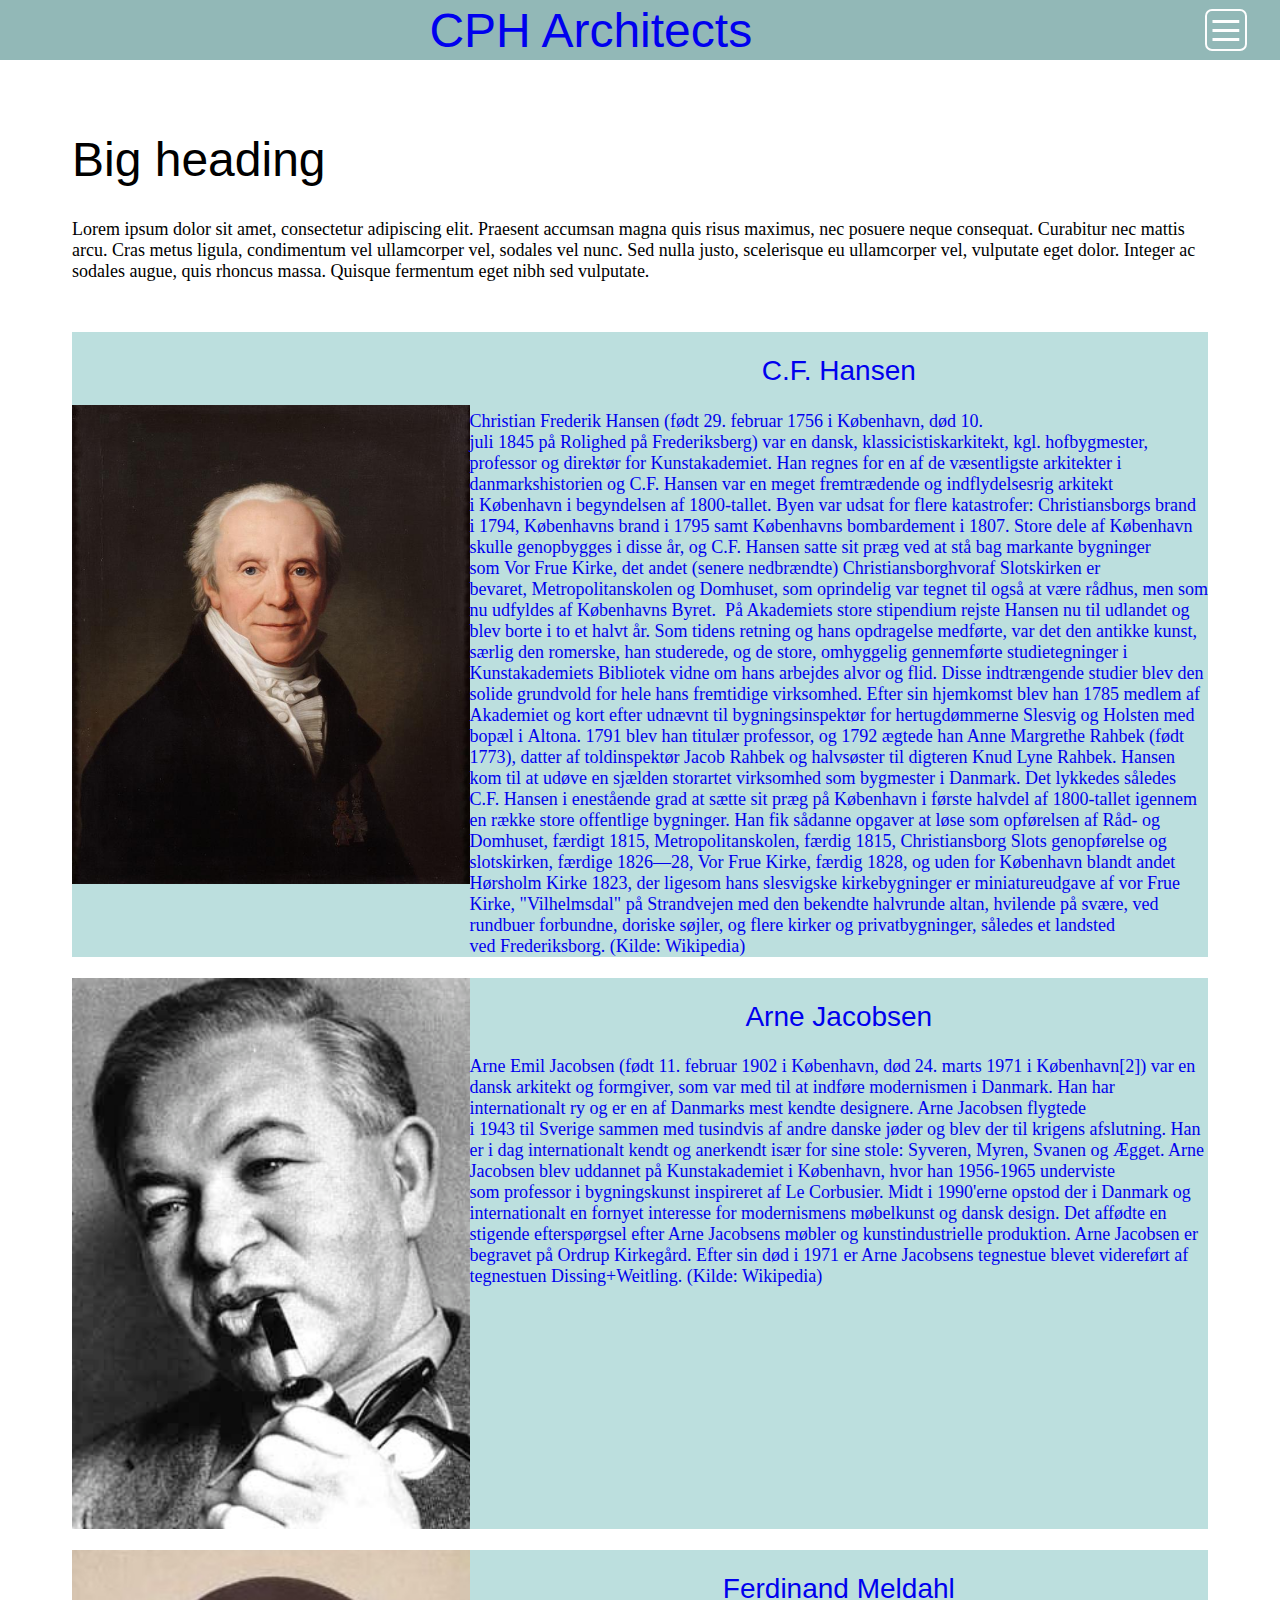
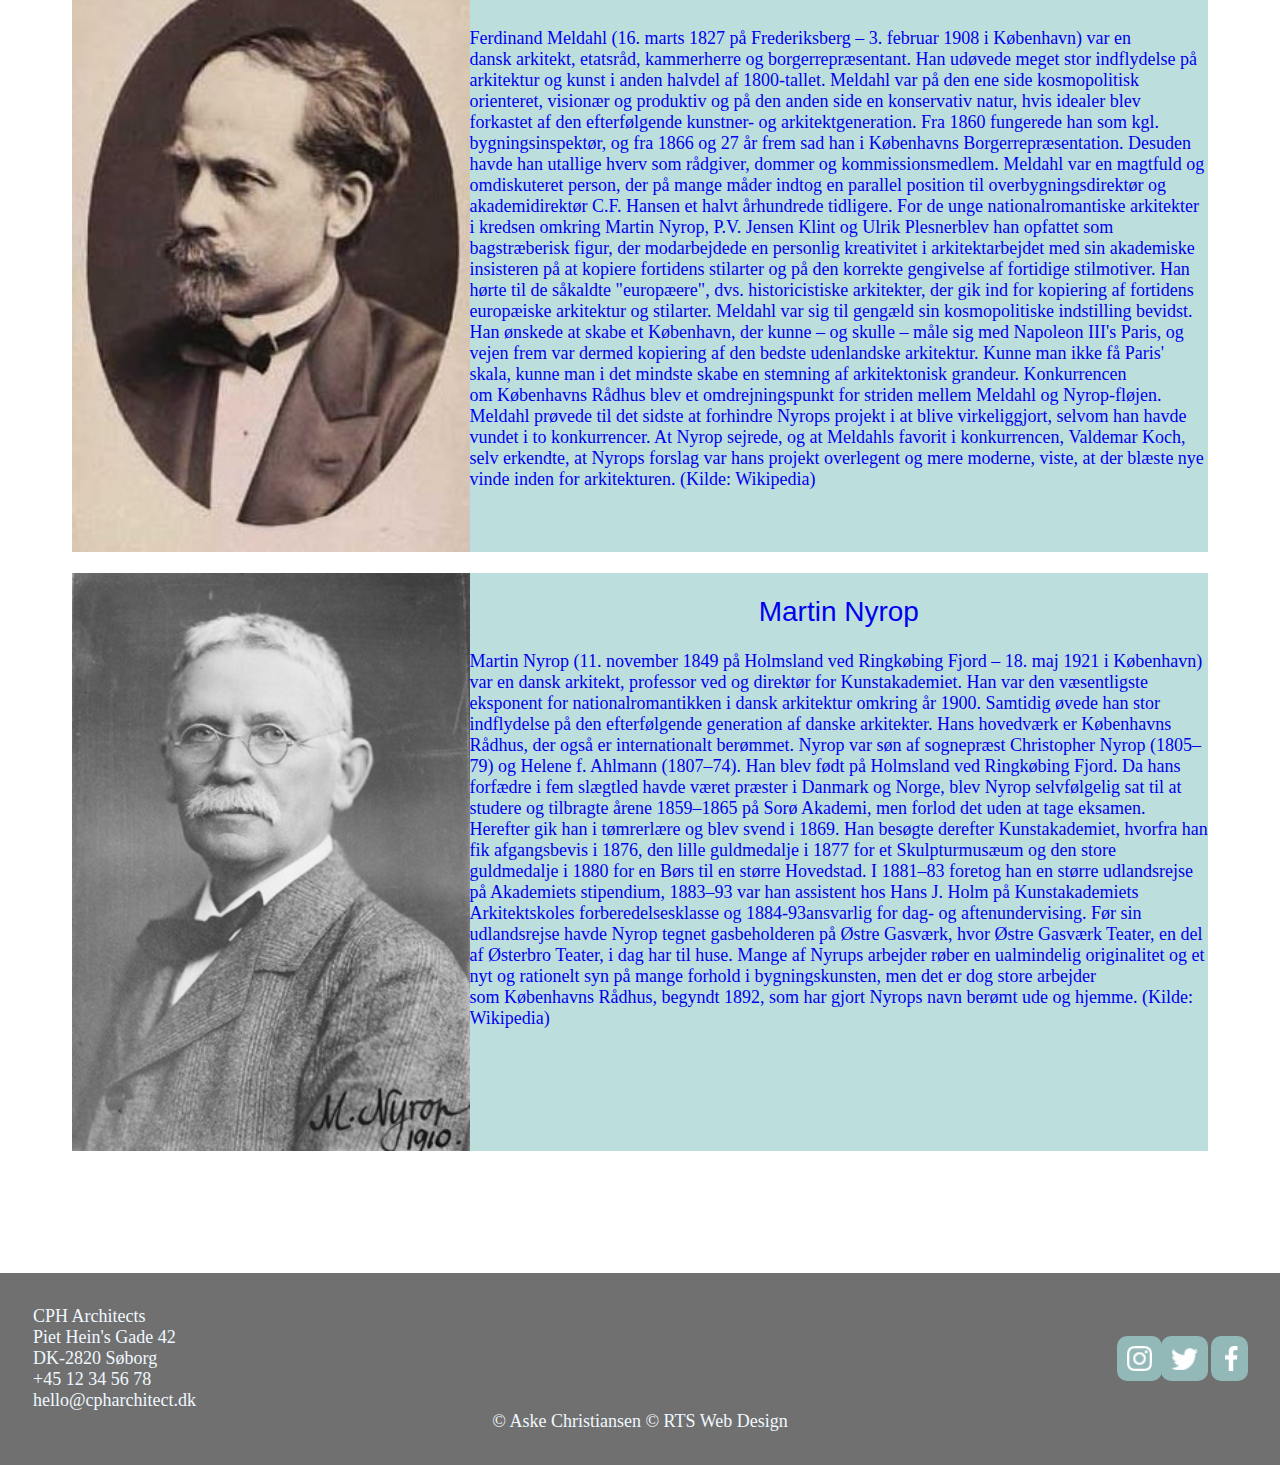
<file: index.html>
<!DOCTYPE html>
<meta name=viewport content="width=device-width,initial-scale=1">
<link rel=stylesheet href=asset/css/local.css>
<link rel=stylesheet href=asset/css/index.css>
<div class="menu">
    <div class="menufill">
        <a href="index.html">
            <h1>CPH Architects</h1>
        </a>
    </div>
    <div class="menufill1" role="filler"></div>
    <div class="menufill2" role="filler"></div>
    <div class="menufill3" role="filler"></div>
    <div class="burgermenu dropdown">
        <img src="asset/billeder/Symbol 1 – 1.svg" class=more>
        <div class=dropdown-content>
            <a href="index.html" class="menulink">index</a>
            <a href="hansen.html" class="menulink">hansen</a>
            <a href="meldahl.html" class="menulink">meldahl</a>
            <a href="jacobsen.html" class="menulink">jacobsen</a>
            <a href="nyrop.html" class="menulink">nyrop</a>
            <a href="gallery.html" class="menulink">gallery</a>
        </div>
    </div>
</div>
<div class="marginizer">
    <h1>Big heading</h1>
    <span>Lorem ipsum dolor sit amet, consectetur adipiscing elit. Praesent accumsan magna quis risus maximus, nec
        posuere
        neque consequat. Curabitur nec mattis arcu. Cras metus ligula, condimentum vel ullamcorper vel, sodales vel
        nunc.
        Sed nulla justo, scelerisque eu ullamcorper vel, vulputate eget dolor. Integer ac sodales augue, quis rhoncus
        massa.
        Quisque fermentum eget nibh sed vulputate.</span>
    <div class="divspacer"></div>
    <a href="hansen.html#cfhansen" class="middlegrid1">
        <img src="asset/billeder/hansen/cfhansen.jpg" class=imagefill2>
        <div>
            <h2 class="centertext">C.F. Hansen</h2>
            <div>
                Christian Frederik Hansen (født 29. februar 1756 i København, død 10.
                juli 1845 på Rolighed på Frederiksberg) var en
                dansk, klassicistiskarkitekt, kgl. hofbygmester, professor og direktør for Kunstakademiet. Han regnes
                for en af de
                væsentligste arkitekter i danmarkshistorien og C.F. Hansen var en meget fremtrædende og indflydelsesrig
                arkitekt
                i København i begyndelsen af 1800-tallet. Byen var udsat for flere katastrofer: Christiansborgs brand
                i 1794, Københavns brand i 1795 samt Københavns bombardement i 1807. Store dele af København skulle
                genopbygges i
                disse år, og C.F. Hansen satte sit præg ved at stå bag markante bygninger som Vor Frue Kirke, det andet
                (senere
                nedbrændte) Christiansborghvoraf Slotskirken er bevaret, Metropolitanskolen og Domhuset, som oprindelig
                var tegnet
                til også at være rådhus, men som nu udfyldes af Københavns Byret. 

                På Akademiets store stipendium rejste Hansen nu til udlandet og blev borte i to et halvt år. Som tidens
                retning og
                hans opdragelse medførte, var det den antikke kunst, særlig den romerske, han studerede, og de store,
                omhyggelig
                gennemførte studietegninger i Kunstakademiets Bibliotek vidne om hans arbejdes alvor og flid. Disse
                indtrængende
                studier blev den solide grundvold for hele hans fremtidige virksomhed. Efter sin hjemkomst blev han 1785
                medlem af
                Akademiet og kort efter udnævnt til bygningsinspektør for hertugdømmerne Slesvig og Holsten med bopæl
                i Altona. 1791
                blev han titulær professor, og 1792 ægtede han Anne Margrethe Rahbek (født 1773), datter af
                toldinspektør Jacob
                Rahbek og halvsøster til digteren Knud Lyne Rahbek.

                Hansen kom til at udøve en sjælden storartet virksomhed som bygmester i Danmark. Det lykkedes således
                C.F. Hansen i
                enestående grad at sætte sit præg på København i første halvdel af 1800-tallet igennem en række store
                offentlige
                bygninger. Han fik sådanne opgaver at løse som opførelsen af Råd- og Domhuset, færdigt 1815,
                Metropolitanskolen,
                færdig 1815, Christiansborg Slots genopførelse og slotskirken, færdige 1826—28, Vor Frue Kirke, færdig
                1828, og uden
                for København blandt andet Hørsholm Kirke 1823, der ligesom hans slesvigske kirkebygninger er
                miniatureudgave af
                vor Frue Kirke, "Vilhelmsdal" på Strandvejen med den bekendte halvrunde altan, hvilende på svære, ved
                rundbuer
                forbundne, doriske søjler, og flere kirker og privatbygninger, således et landsted ved Frederiksborg.

                (Kilde: Wikipedia)</div>
        </div>
    </a>
    <br>
    <a href="jacobsen.html#jacobsen" class="middlegrid1">
        <img src="asset/billeder/jacobsen/Arne_Jacobsen_photo.jpg" class=imagefill2>
        <div>
            <h2 class="centertext">Arne Jacobsen</h2>
            <div>Arne Emil Jacobsen (født 11. februar 1902 i København, død 24. marts 1971 i København[2]) var en
                dansk arkitekt og
                formgiver, som var med til at indføre modernismen i Danmark. Han har internationalt ry og er en af
                Danmarks mest
                kendte designere.

                Arne Jacobsen flygtede i 1943 til Sverige sammen med tusindvis af andre danske jøder og blev der til
                krigens
                afslutning.
                Han er i dag internationalt kendt og anerkendt især for sine stole: Syveren, Myren, Svanen og Ægget.
                Arne Jacobsen blev uddannet på Kunstakademiet i København, hvor han 1956-1965 underviste som professor i
                bygningskunst inspireret af Le Corbusier.

                Midt i 1990'erne opstod der i Danmark og internationalt en fornyet interesse for modernismens møbelkunst
                og dansk
                design. Det affødte en stigende efterspørgsel efter Arne Jacobsens møbler og kunstindustrielle
                produktion.
                Arne Jacobsen er begravet på Ordrup Kirkegård. Efter sin død i 1971 er Arne Jacobsens tegnestue blevet
                videreført af
                tegnestuen Dissing+Weitling.

                (Kilde: Wikipedia)</div>
        </div>
    </a>
    <br>
    <a href="meldahl.html#meldahl" class="middlegrid1">
        <img src="asset/billeder/mehldahl/Ferdinand_Meldahl_1827-1908.jpg" class=imagefill2>
        <div>
            <h2 class="centertext">Ferdinand Meldahl</h2>
            <div>Ferdinand Meldahl (16. marts 1827 på Frederiksberg – 3. februar 1908 i København) var en
                dansk arkitekt, etatsråd, kammerherre og borgerrepræsentant. Han udøvede meget stor indflydelse på
                arkitektur og
                kunst i anden halvdel af 1800-tallet. Meldahl var på den ene side kosmopolitisk orienteret, visionær og
                produktiv og
                på den anden side en konservativ natur, hvis idealer blev forkastet af den efterfølgende kunstner- og
                arkitektgeneration.

                Fra 1860 fungerede han som kgl. bygningsinspektør, og fra 1866 og 27 år frem sad han i Københavns
                Borgerrepræsentation. Desuden havde han utallige hverv som rådgiver, dommer og
                kommissionsmedlem. Meldahl var en
                magtfuld og omdiskuteret person, der på mange måder indtog en parallel position til overbygningsdirektør
                og
                akademidirektør C.F. Hansen et halvt århundrede tidligere. For de unge nationalromantiske arkitekter i
                kredsen
                omkring Martin Nyrop, P.V. Jensen Klint og Ulrik Plesnerblev han opfattet som bagstræberisk figur, der
                modarbejdede
                en personlig kreativitet i arkitektarbejdet med sin akademiske insisteren på at kopiere fortidens
                stilarter og på
                den korrekte gengivelse af fortidige stilmotiver.

                Han hørte til de såkaldte "europæere", dvs. historicistiske arkitekter, der gik ind for kopiering af
                fortidens
                europæiske arkitektur og stilarter. Meldahl var sig til gengæld sin kosmopolitiske indstilling bevidst.
                Han ønskede
                at skabe et København, der kunne – og skulle – måle sig med Napoleon III's Paris, og vejen frem var
                dermed kopiering
                af den bedste udenlandske arkitektur. Kunne man ikke få Paris' skala, kunne man i det mindste skabe en
                stemning af
                arkitektonisk grandeur.

                Konkurrencen om Københavns Rådhus blev et omdrejningspunkt for striden mellem Meldahl og Nyrop-fløjen.
                Meldahl
                prøvede til det sidste at forhindre Nyrops projekt i at blive virkeliggjort, selvom han havde vundet i
                to
                konkurrencer. At Nyrop sejrede, og at Meldahls favorit i konkurrencen, Valdemar Koch, selv erkendte, at
                Nyrops
                forslag var hans projekt overlegent og mere moderne, viste, at der blæste nye vinde inden for
                arkitekturen.

                (Kilde: Wikipedia)</div>
        </div>
    </a>
    <br>
    <a href="nyrop.html#nyrop" class="middlegrid1">
        <img src="asset/billeder/nyrop/Martin_Nyrop_580.jpg" class=imagefill2>
        <div>
            <h2 class="centertext">Martin Nyrop</h2>
            <div>Martin Nyrop (11. november 1849 på Holmsland ved Ringkøbing Fjord – 18. maj 1921 i København) var
                en dansk arkitekt, professor ved og direktør for Kunstakademiet. Han var den væsentligste eksponent
                for nationalromantikken i dansk arkitektur omkring år 1900. Samtidig øvede han stor indflydelse på den
                efterfølgende
                generation af danske arkitekter. Hans hovedværk er Københavns Rådhus, der også er internationalt
                berømmet.

                Nyrop var søn af sognepræst Christopher Nyrop (1805–79) og Helene f. Ahlmann (1807–74). Han blev født
                på Holmsland ved Ringkøbing Fjord. Da hans forfædre i fem slægtled havde været præster i Danmark
                og Norge, blev
                Nyrop selvfølgelig sat til at studere og tilbragte årene 1859–1865 på Sorø Akademi, men forlod det uden
                at tage
                eksamen. Herefter gik han i tømrerlære og blev svend i 1869.

                Han besøgte derefter Kunstakademiet, hvorfra han fik afgangsbevis i 1876, den lille guldmedalje
                i 1877 for et
                Skulpturmusæum og den store guldmedalje i 1880 for en Børs til en større Hovedstad. I 1881–83 foretog
                han en større
                udlandsrejse på Akademiets stipendium, 1883–93 var han assistent hos Hans J. Holm på Kunstakademiets
                Arkitektskoles forberedelsesklasse og 1884-93ansvarlig for dag- og aftenundervising.

                Før sin udlandsrejse havde Nyrop tegnet gasbeholderen på Østre Gasværk, hvor Østre Gasværk Teater, en
                del af
                Østerbro Teater, i dag har til huse.

                Mange af Nyrups arbejder røber en ualmindelig originalitet og et nyt og rationelt syn på mange forhold i
                bygningskunsten, men det er dog store arbejder som Københavns Rådhus, begyndt 1892, som har gjort Nyrops
                navn berømt
                ude og hjemme.

                (Kilde: Wikipedia)</div>
        </div>
    </a>
</div>
<div class="divspacer"></div>
<div class="footer">
    <div class="placement">
        <div class="footersize">
            <div>CPH Architects</div>
            <div class="footersize">
                Piet Hein's Gade 42 <br>
                DK-2820 Søborg <br>
                +45 12 34 56 78 <br>
                hello@cpharchitect.dk
            </div>
        </div>
        <div class="social">
            <div class="iconsize"><a href="#"><img src="asset/billeder/Symbol 11 – 13.png" class="socialimage"></a>
            </div>
            <div class="iconsize"><a href="#"><img src="asset/billeder/Symbol 10 – 13.png" class="socialimage"></a>
            </div>
            <div class="iconsize"><a href="#"><img src="asset/billeder/Symbol 9 – 13.png" class="socialimage"></a></div>
        </div>
    </div>
    <div class="footertext">© Aske Christiansen © RTS Web Design</div>
</div>
</file>
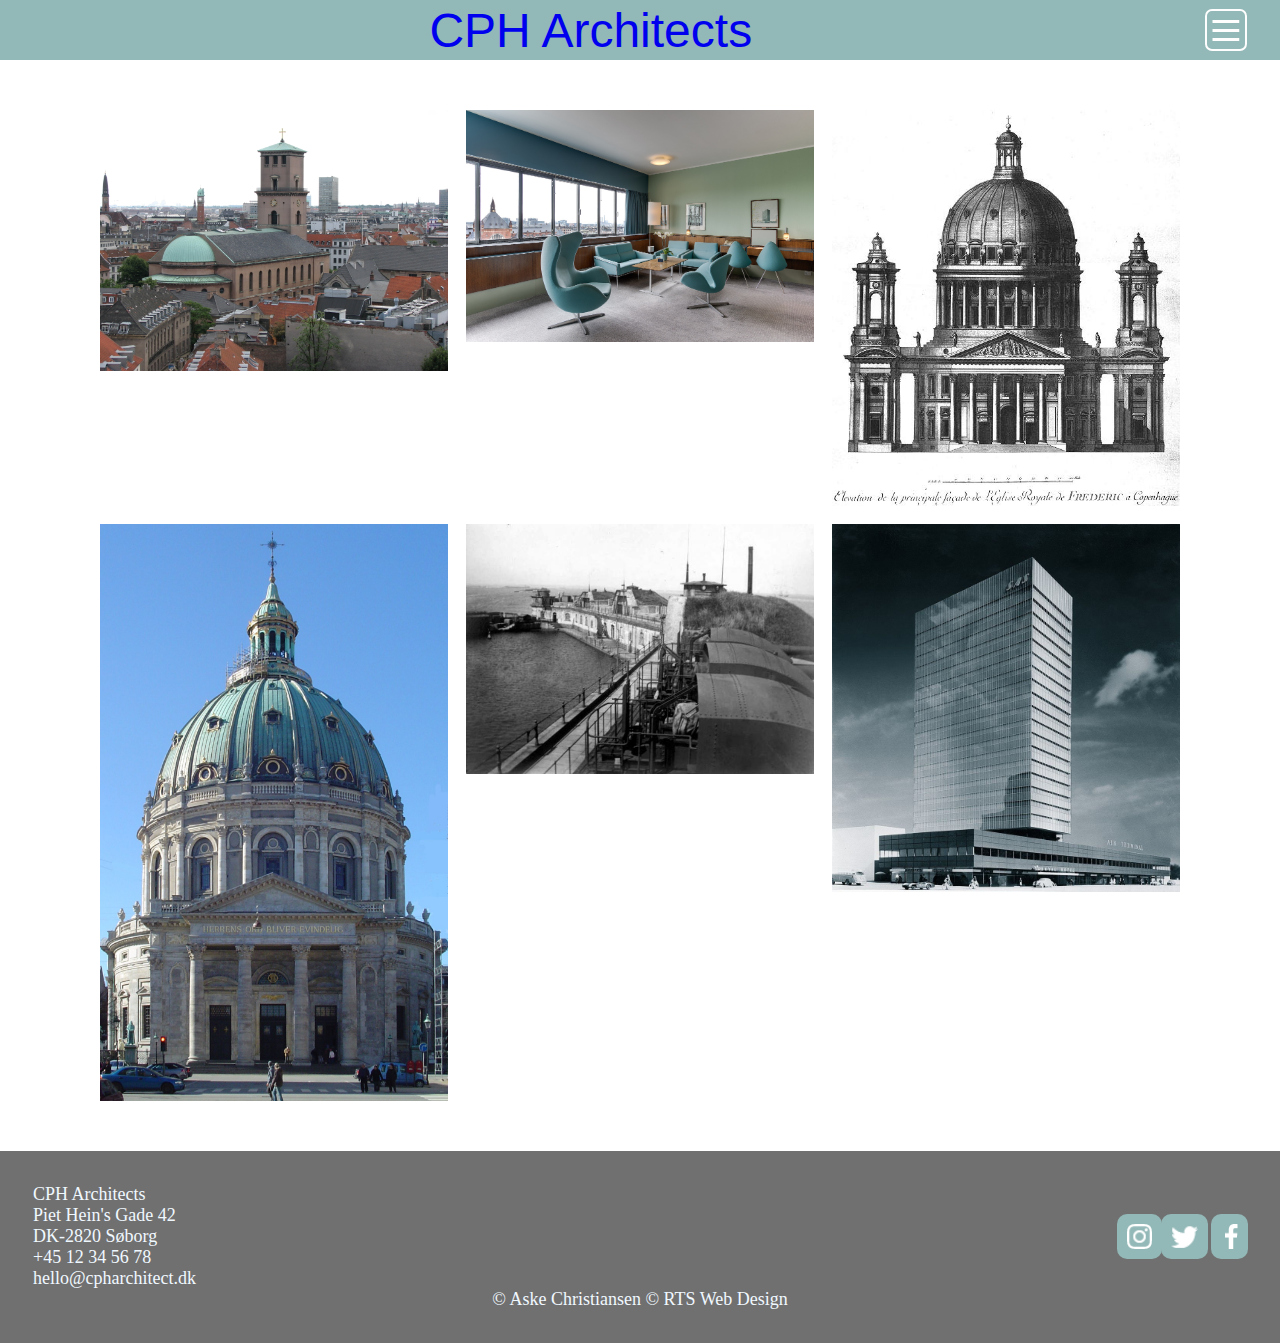
<file: gallery.html>
<!DOCTYPE html>
<meta name=viewport content="width=device-width,initial-scale=1">
<link rel=stylesheet href=asset/css/local.css>
<link rel=stylesheet href=asset/css/gallery.css>
<div class="menu">
    <div class="menufill">
        <a href="index.html">
            <h1>CPH Architects</h1>
        </a>
    </div>
    <div class="menufill1" role="filler"></div>
    <div class="menufill2" role="filler"></div>
    <div class="menufill3" role="filler"></div>
    <div class="burgermenu dropdown">
        <img src="asset/billeder/Symbol 1 – 1.svg" class=more>
        <div class=dropdown-content>
            <a href="index.html" class="menulink">index</a>
            <a href="hansen.html" class="menulink">hansen</a>
            <a href="meldahl.html" class="menulink">meldahl</a>
            <a href="jacobsen.html" class="menulink">jacobsen</a>
            <a href="nyrop.html" class="menulink">nyrop</a>
            <a href="gallery.html" class="menulink">gallery</a>
        </div>
    </div>
</div>
<div class="divspacer"></div>
<div class="gallerygrid">
    <div><img class="galleryimage" src="asset/billeder/hansen/Rundeta╠èrn_view_2_new_version.jpg"></div>
    <div><img class="galleryimage" src="asset/billeder/jacobsen/Arne-Jacobsen-Suite-room-606.jpg"></div>
    <div><img class="galleryimage" src="asset/billeder/mehldahl/Jardin_elevation.jpg"></div>
    <div><img class="galleryimage" src="asset/billeder/mehldahl/Marble_Church_front.jpg"></div>
    <div><img class="galleryimage" src="asset/billeder/mehldahl/Provestenen2.jpg"></div>
    <div><img class="galleryimage" src="asset/billeder/jacobsen/sas2.jpg"></div>

</div>
<div class="divspacer"></div>
<div class="footer">
    <div class="placement">
        <div class="footersize">
            <div>CPH Architects</div>
            <div class="footersize">
                Piet Hein's Gade 42 <br>
                DK-2820 Søborg <br>
                +45 12 34 56 78 <br>
                hello@cpharchitect.dk
            </div>
        </div>
        <div class="social">
            <div class="iconsize"><a href="#"><img src="asset/billeder/Symbol 11 – 13.png" class="socialimage"></a>
            </div>
            <div class="iconsize"><a href="#"><img src="asset/billeder/Symbol 10 – 13.png" class="socialimage"></a>
            </div>
            <div class="iconsize"><a href="#"><img src="asset/billeder/Symbol 9 – 13.png" class="socialimage"></a></div>
        </div>
    </div>
    <div class="footertext">© Aske Christiansen © RTS Web Design</div>
</div>
</file>
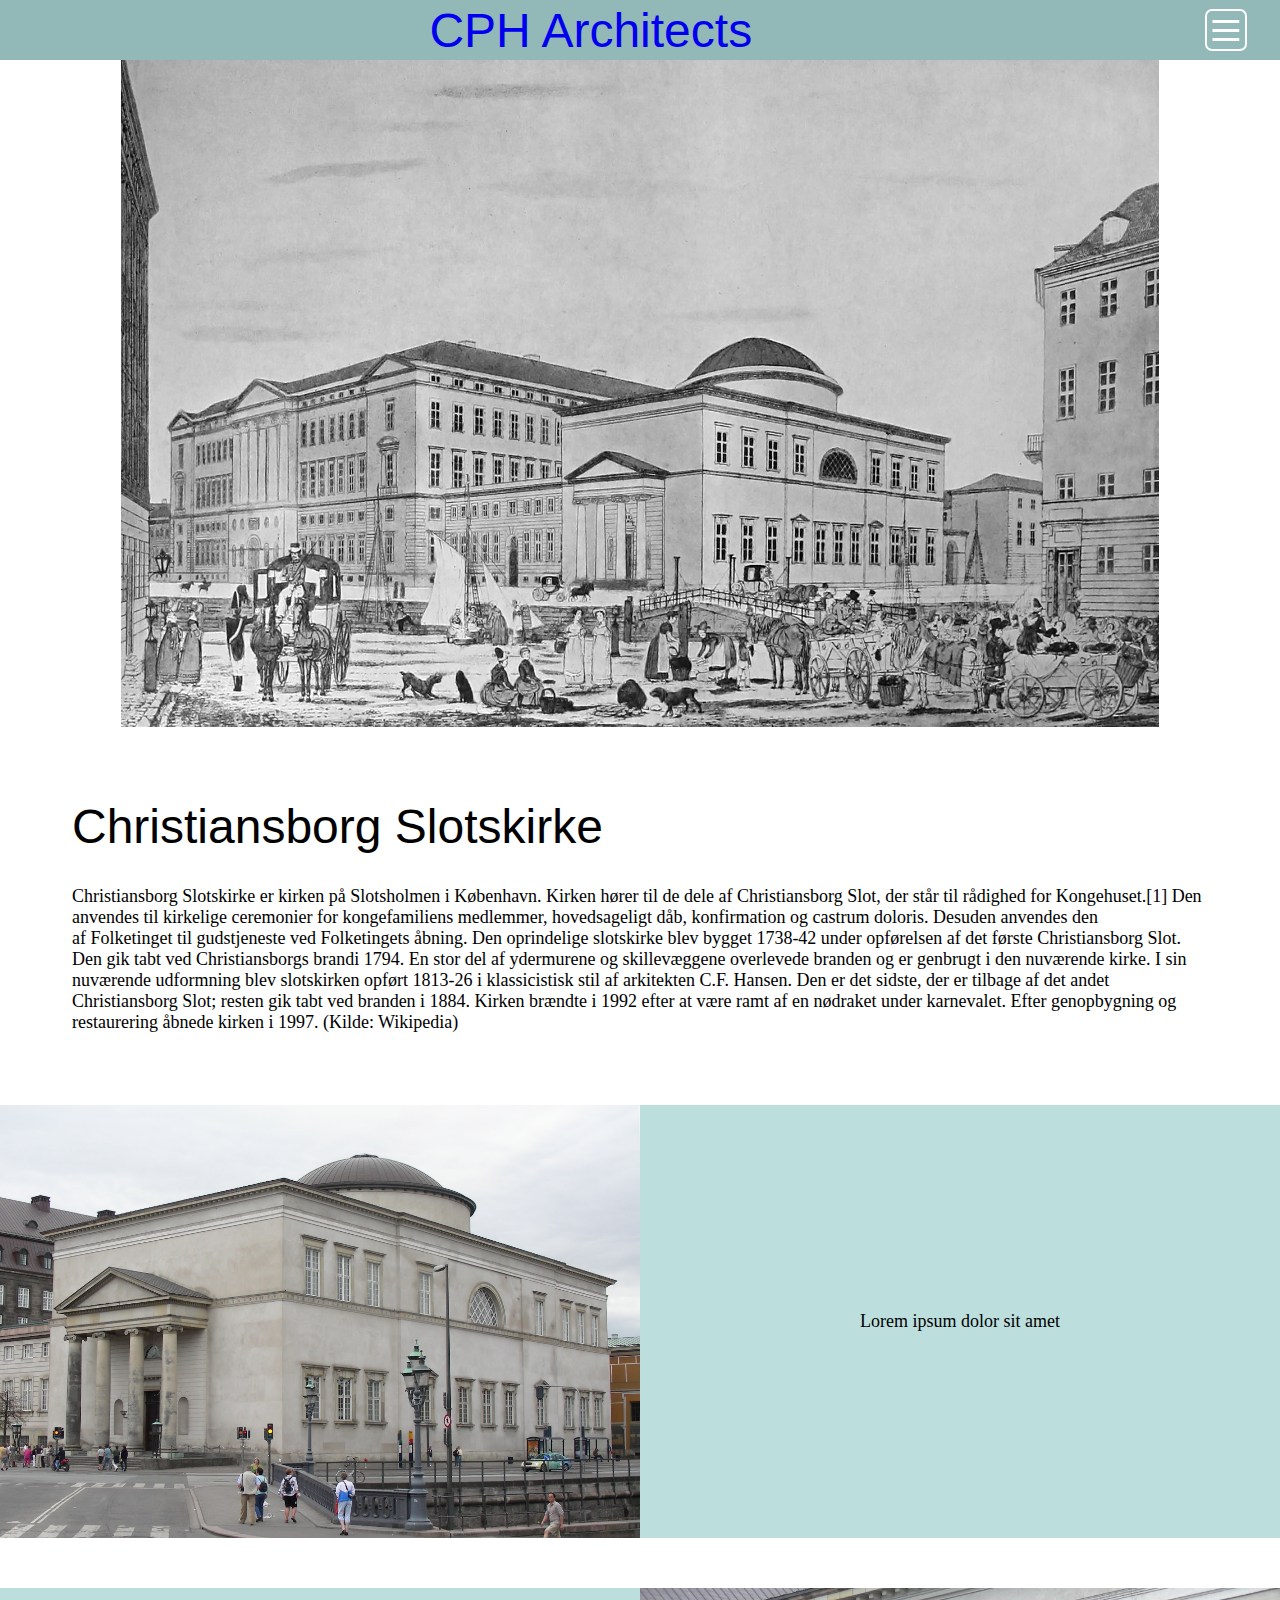
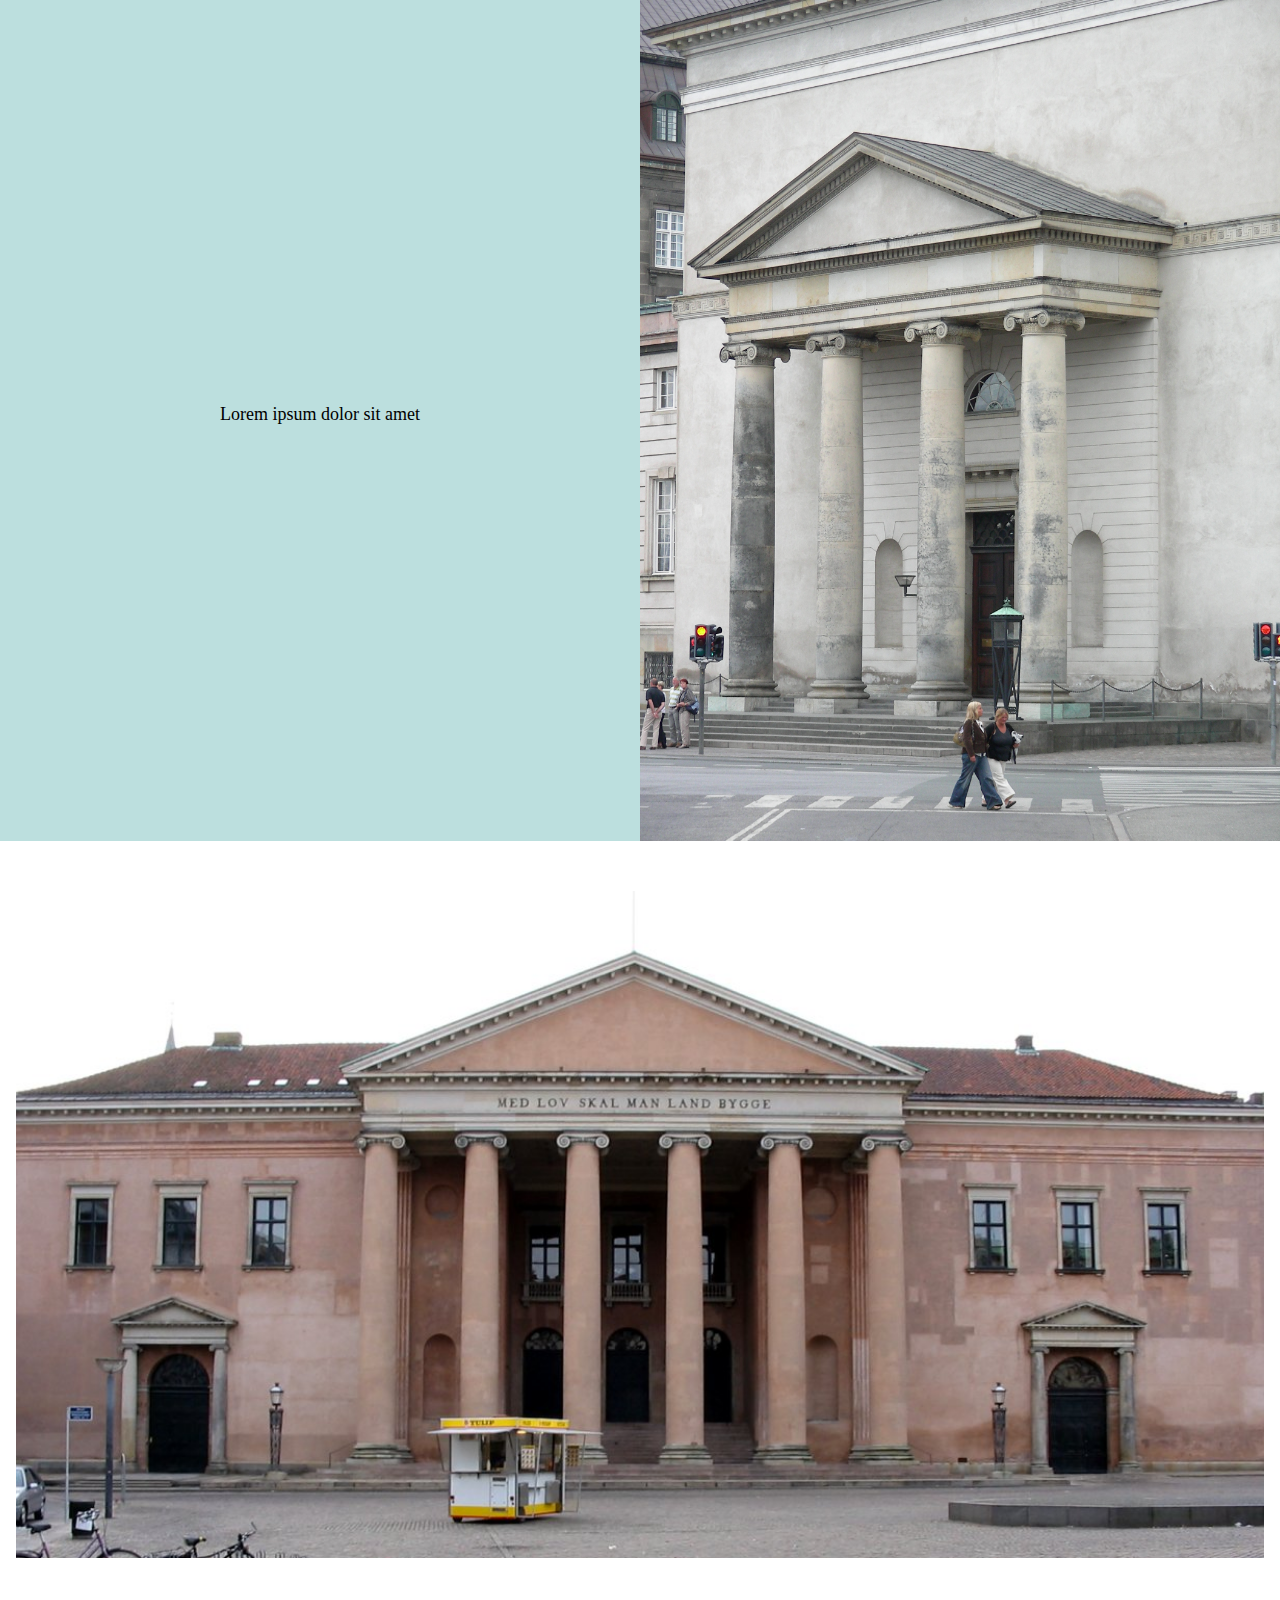
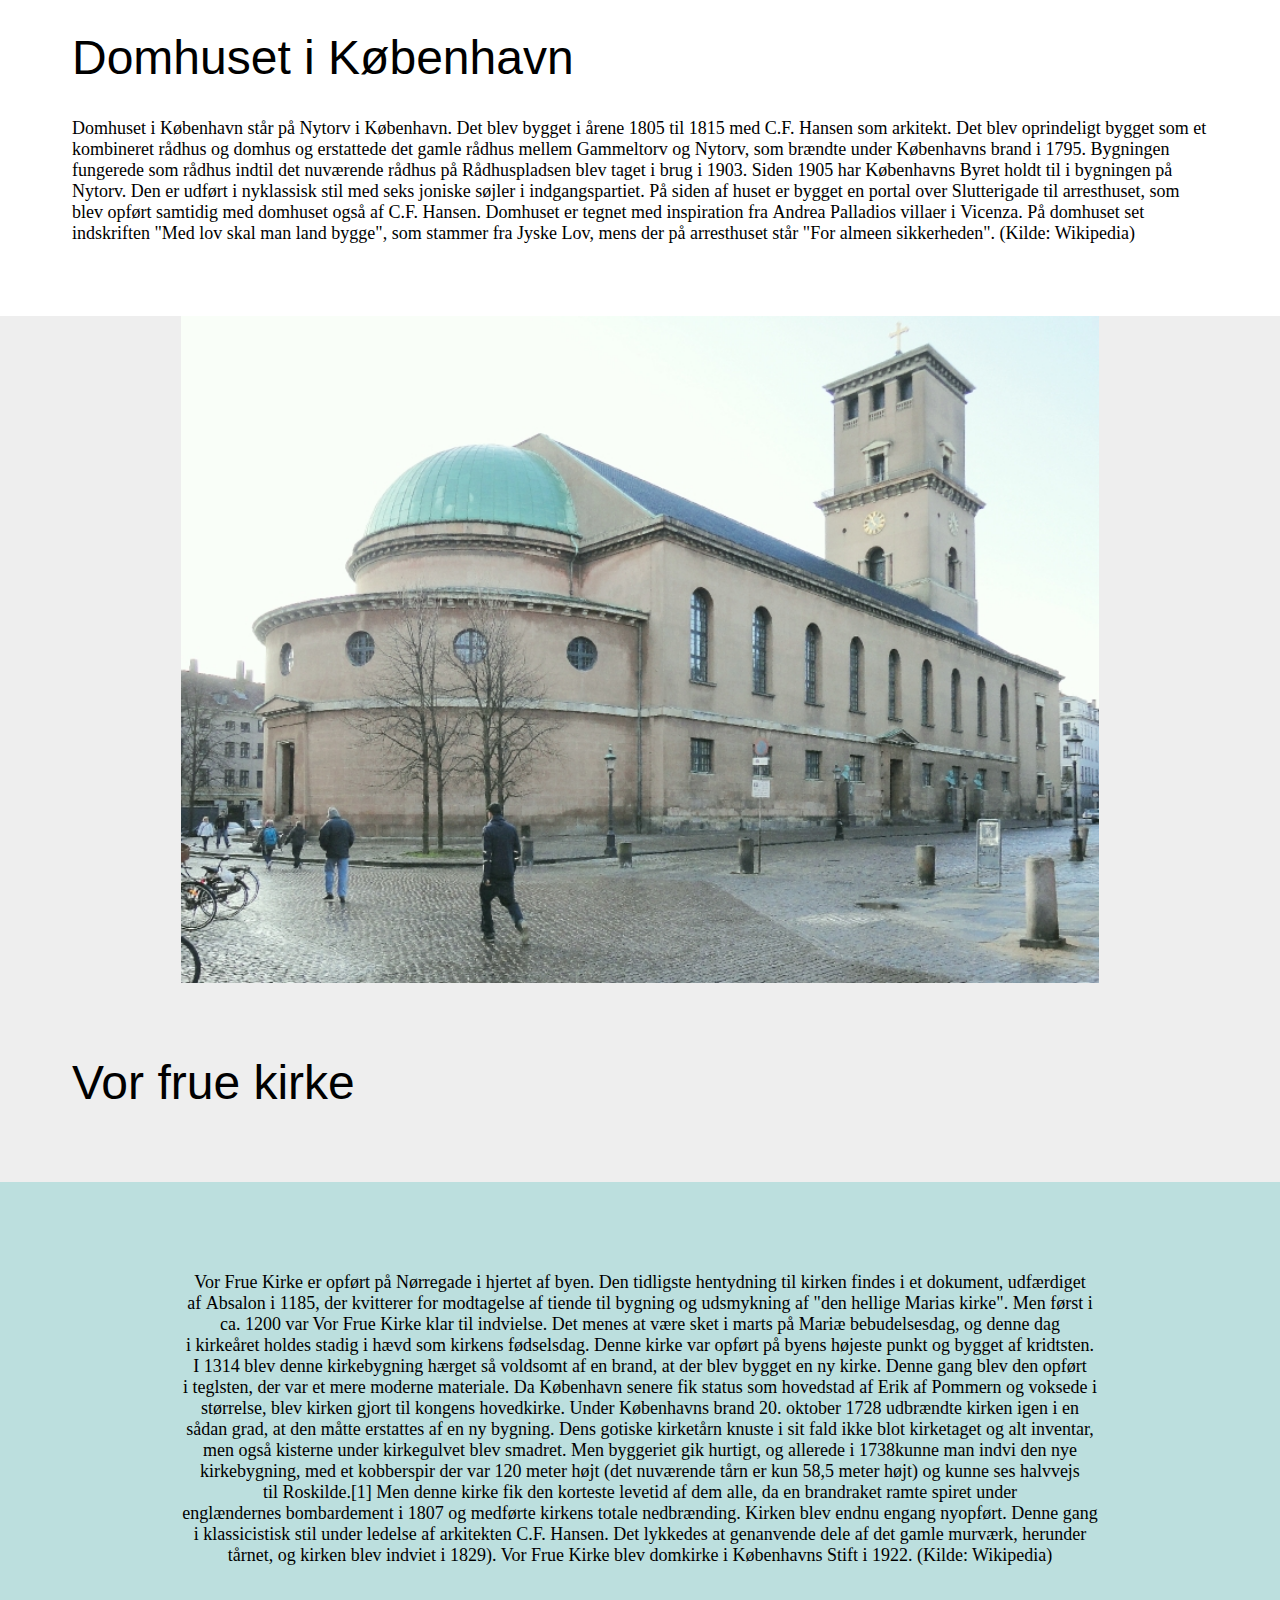
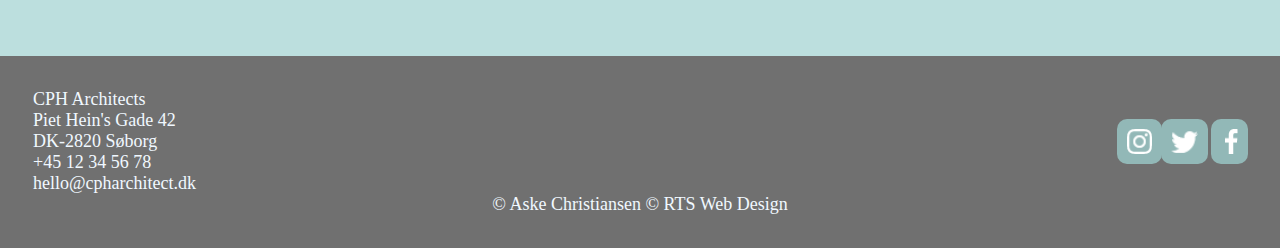
<file: hansen.html>
<!DOCTYPE html>
<meta name=viewport content="width=device-width,initial-scale=1">
<link rel=stylesheet href=asset/css/local.css>
<link rel=stylesheet href=asset/css/home-1.css>
<div class="menu">
    <div class="menufill">
        <a href="index.html">
            <h1>CPH Architects</h1>
        </a>
    </div>
    <div class="menufill1" role="filler"></div>
    <div class="menufill2" role="filler"></div>
    <div class="menufill3" role="filler"></div>
    <div class="burgermenu dropdown">
        <img src="asset/billeder/Symbol 1 – 1.svg" class=more>
        <div class=dropdown-content>
            <a href="index.html" class="menulink">index</a>
            <a href="hansen.html" class="menulink">hansen</a>
            <a href="meldahl.html" class="menulink">meldahl</a>
            <a href="jacobsen.html" class="menulink">jacobsen</a>
            <a href="nyrop.html" class="menulink">nyrop</a>
            <a href="gallery.html" class="menulink">gallery</a>
        </div>
    </div>
</div>

<div class="homeimagegrid">
    <img src="asset/billeder/hansen/Christiansborg_Holm_1837.jpg" class="homeimage">
</div>
<div class="marginizer">
    <div id="cfhansen">
        <h1>Christiansborg Slotskirke</h1>
    </div>

    <span>Christiansborg Slotskirke er kirken på Slotsholmen i København. Kirken hører til de dele af Christiansborg
        Slot, der
        står til rådighed for Kongehuset.[1] Den anvendes til kirkelige ceremonier for kongefamiliens medlemmer,
        hovedsageligt dåb, konfirmation og castrum doloris. Desuden anvendes den af Folketinget til gudstjeneste
        ved Folketingets åbning.

        Den oprindelige slotskirke blev bygget 1738-42 under opførelsen af det første Christiansborg Slot. Den gik tabt
        ved Christiansborgs brandi 1794. En stor del af ydermurene og skillevæggene overlevede branden og er genbrugt i
        den
        nuværende kirke.

        I sin nuværende udformning blev slotskirken opført 1813-26 i klassicistisk stil af arkitekten C.F. Hansen. Den
        er
        det sidste, der er tilbage af det andet Christiansborg Slot; resten gik tabt ved branden i 1884.
        Kirken brændte i 1992 efter at være ramt af en nødraket under karnevalet. Efter genopbygning og restaurering
        åbnede
        kirken i 1997.

        (Kilde: Wikipedia)</span>
</div>
<div class="middlegrid2">
    <img src="asset/billeder/hansen/Christiansborg_Slotskirke_Copenhagen.jpg" class="imagefill2">
    <div class="centering">
        <div>Lorem ipsum dolor sit amet</div>
    </div>
</div>
<div class="divspacer"></div>
<div class="middlegrid2">
    <div class="centering">
        <div>Lorem ipsum dolor sit amet</div>
    </div>
    <img src="asset/billeder/hansen/Christiansborg_Slotskirke_Copenhagen_entrance.jpg" class="imagefill2">
</div>
<div class="divspacer"></div>





<div class="homeimagegrid">
    <img src="asset/billeder/hansen/domhuset.jpg" class="homeimage">
</div>
<div class="marginizer">
    <h1>Domhuset i København</h1>
    <span> Domhuset i København står på Nytorv i København. Det blev bygget i årene 1805 til 1815 med C.F.
        Hansen som arkitekt.
        Det blev oprindeligt bygget som et kombineret rådhus og domhus og erstattede det gamle rådhus
        mellem Gammeltorv og
        Nytorv, som brændte under Københavns brand i 1795.

        Bygningen fungerede som rådhus indtil det nuværende rådhus på Rådhuspladsen blev taget i brug i 1903.
        Siden 1905 har Københavns Byret holdt til i bygningen på Nytorv. Den er udført i nyklassisk stil med
        seks joniske
        søjler i indgangspartiet. På siden af huset er bygget en portal over Slutterigade til arresthuset, som blev
        opført
        samtidig med domhuset også af C.F. Hansen. Domhuset er tegnet med inspiration fra Andrea Palladios villaer
        i Vicenza.

        På domhuset set indskriften "Med lov skal man land bygge", som stammer fra Jyske Lov, mens der på arresthuset
        står
        "For almeen sikkerheden".

        (Kilde: Wikipedia)</span>
</div>




<div class="backcolor">
    <div class="homeimagegrid">
        <img src="asset/billeder/hansen/Domkirken3-TNH.jpg" class="homeimage">
    </div>
    <div class="marginizer">
        <h1>Vor frue kirke</h1>
    </div>
    <div class="card">
        Vor Frue Kirke er opført på Nørregade i hjertet af byen. Den tidligste hentydning til kirken findes i et
        dokument,
        udfærdiget af Absalon i 1185, der kvitterer for modtagelse af tiende til bygning og udsmykning af "den hellige
        Marias kirke". Men først i ca. 1200 var Vor Frue Kirke klar til indvielse. Det menes at være sket
        i marts på Mariæ
        bebudelsesdag, og denne dag i kirkeåret holdes stadig i hævd som kirkens fødselsdag. Denne kirke var opført på
        byens
        højeste punkt og bygget af kridtsten.

        I 1314 blev denne kirkebygning hærget så voldsomt af en brand, at der blev bygget en ny kirke. Denne gang blev
        den
        opført i teglsten, der var et mere moderne materiale. Da København senere fik status som hovedstad af Erik af
        Pommern og voksede i størrelse, blev kirken gjort til kongens hovedkirke.

        Under Københavns brand 20. oktober 1728 udbrændte kirken igen i en sådan grad, at den måtte erstattes af en ny
        bygning. Dens gotiske kirketårn knuste i sit fald ikke blot kirketaget og alt inventar, men også kisterne under
        kirkegulvet blev smadret. Men byggeriet gik hurtigt, og allerede i 1738kunne man indvi den nye kirkebygning, med
        et kobberspir der var 120 meter højt (det nuværende tårn er kun 58,5 meter højt) og kunne ses halvvejs
        til Roskilde.[1] Men denne kirke fik den korteste levetid af dem alle, da en brandraket ramte spiret under
        englændernes bombardement i 1807 og medførte kirkens totale nedbrænding.

        Kirken blev endnu engang nyopført. Denne gang i klassicistisk stil under ledelse af arkitekten C.F. Hansen. Det
        lykkedes at genanvende dele af det gamle murværk, herunder tårnet, og kirken blev indviet i 1829).
        Vor Frue Kirke blev domkirke i Københavns Stift i 1922.

        (Kilde: Wikipedia)</div>
</div>





<div class="footer">
    <div class="placement">
        <div class="footersize">
            <div>CPH Architects</div>
            <div class="footersize">
                Piet Hein's Gade 42 <br>
                DK-2820 Søborg <br>
                +45 12 34 56 78 <br>
                hello@cpharchitect.dk
            </div>
        </div>
        <div class="social">
            <div class="iconsize"><a href="#"><img src="asset/billeder/Symbol 11 – 13.png" class="socialimage"></a>
            </div>
            <div class="iconsize"><a href="#"><img src="asset/billeder/Symbol 10 – 13.png" class="socialimage"></a>
            </div>
            <div class="iconsize"><a href="#"><img src="asset/billeder/Symbol 9 – 13.png" class="socialimage"></a></div>
        </div>
    </div>
    <div class="footertext">© Aske Christiansen © RTS Web Design</div>
</div>
</file>
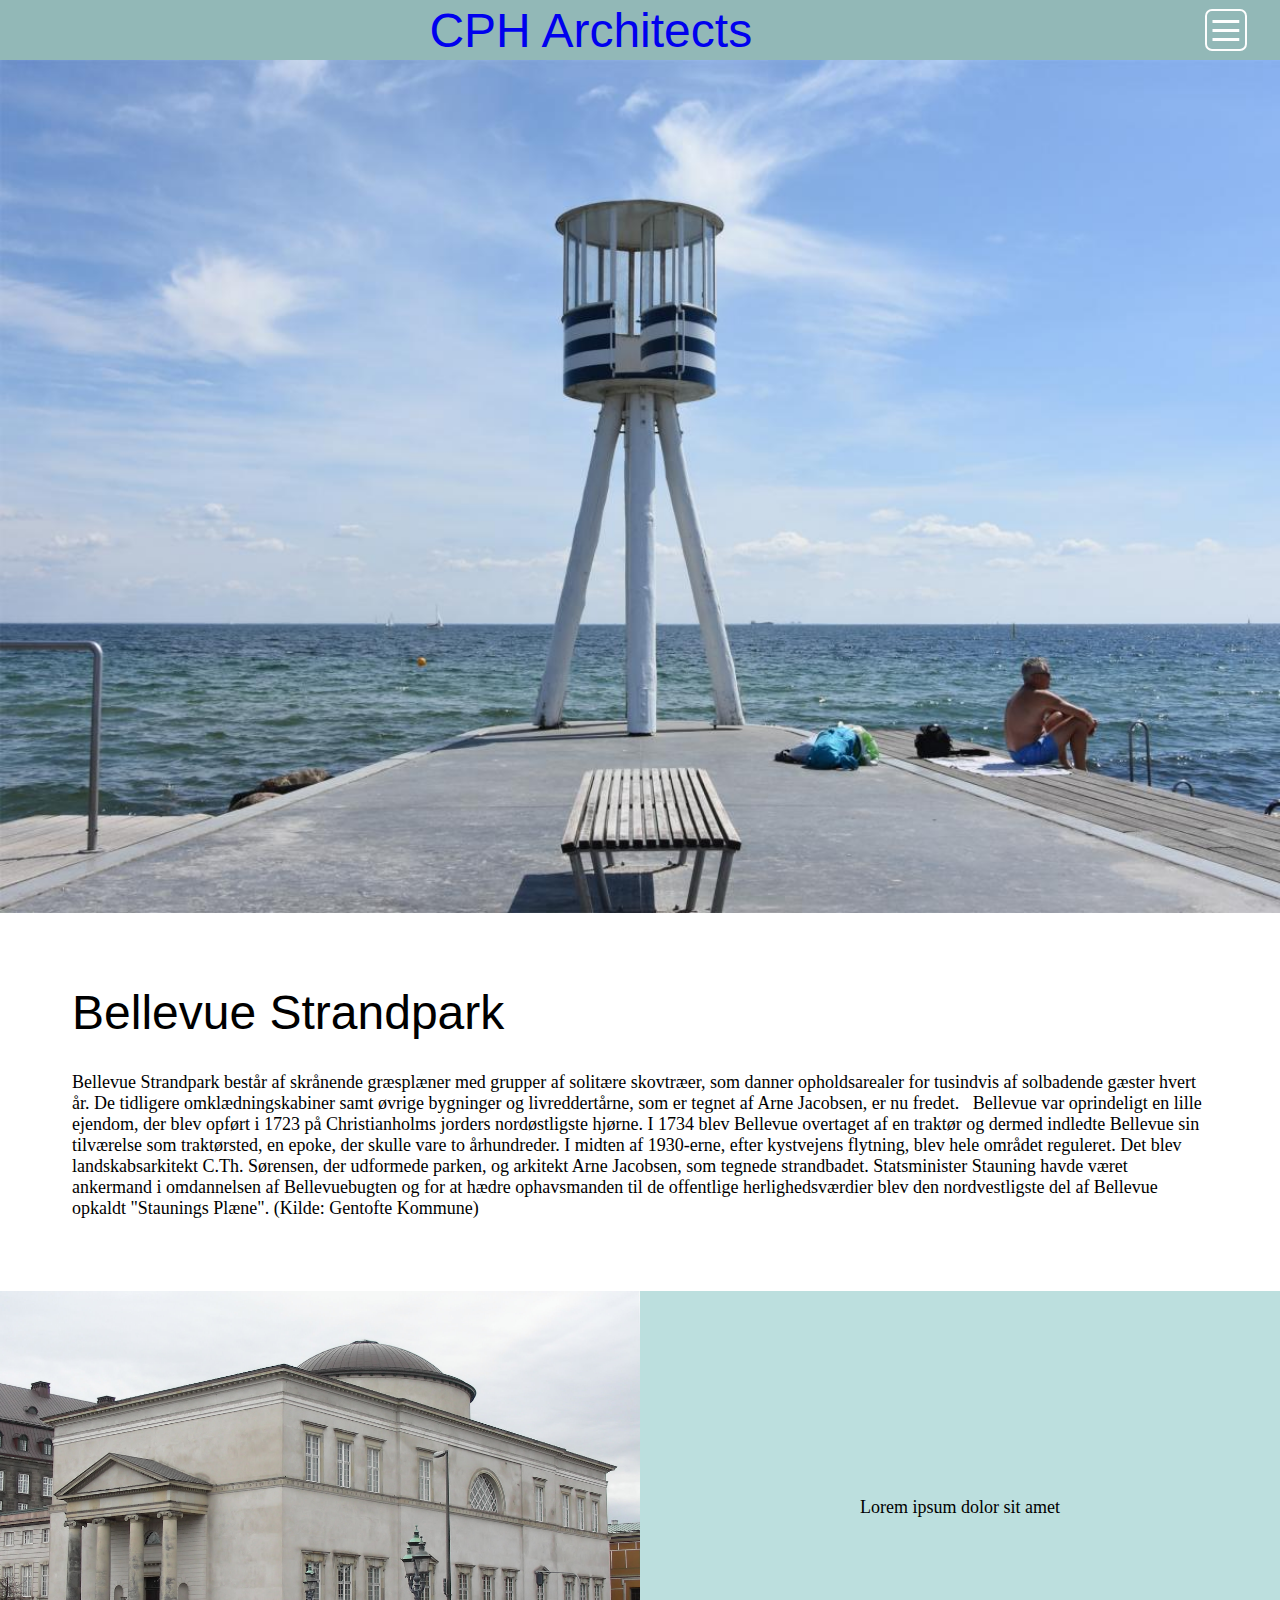
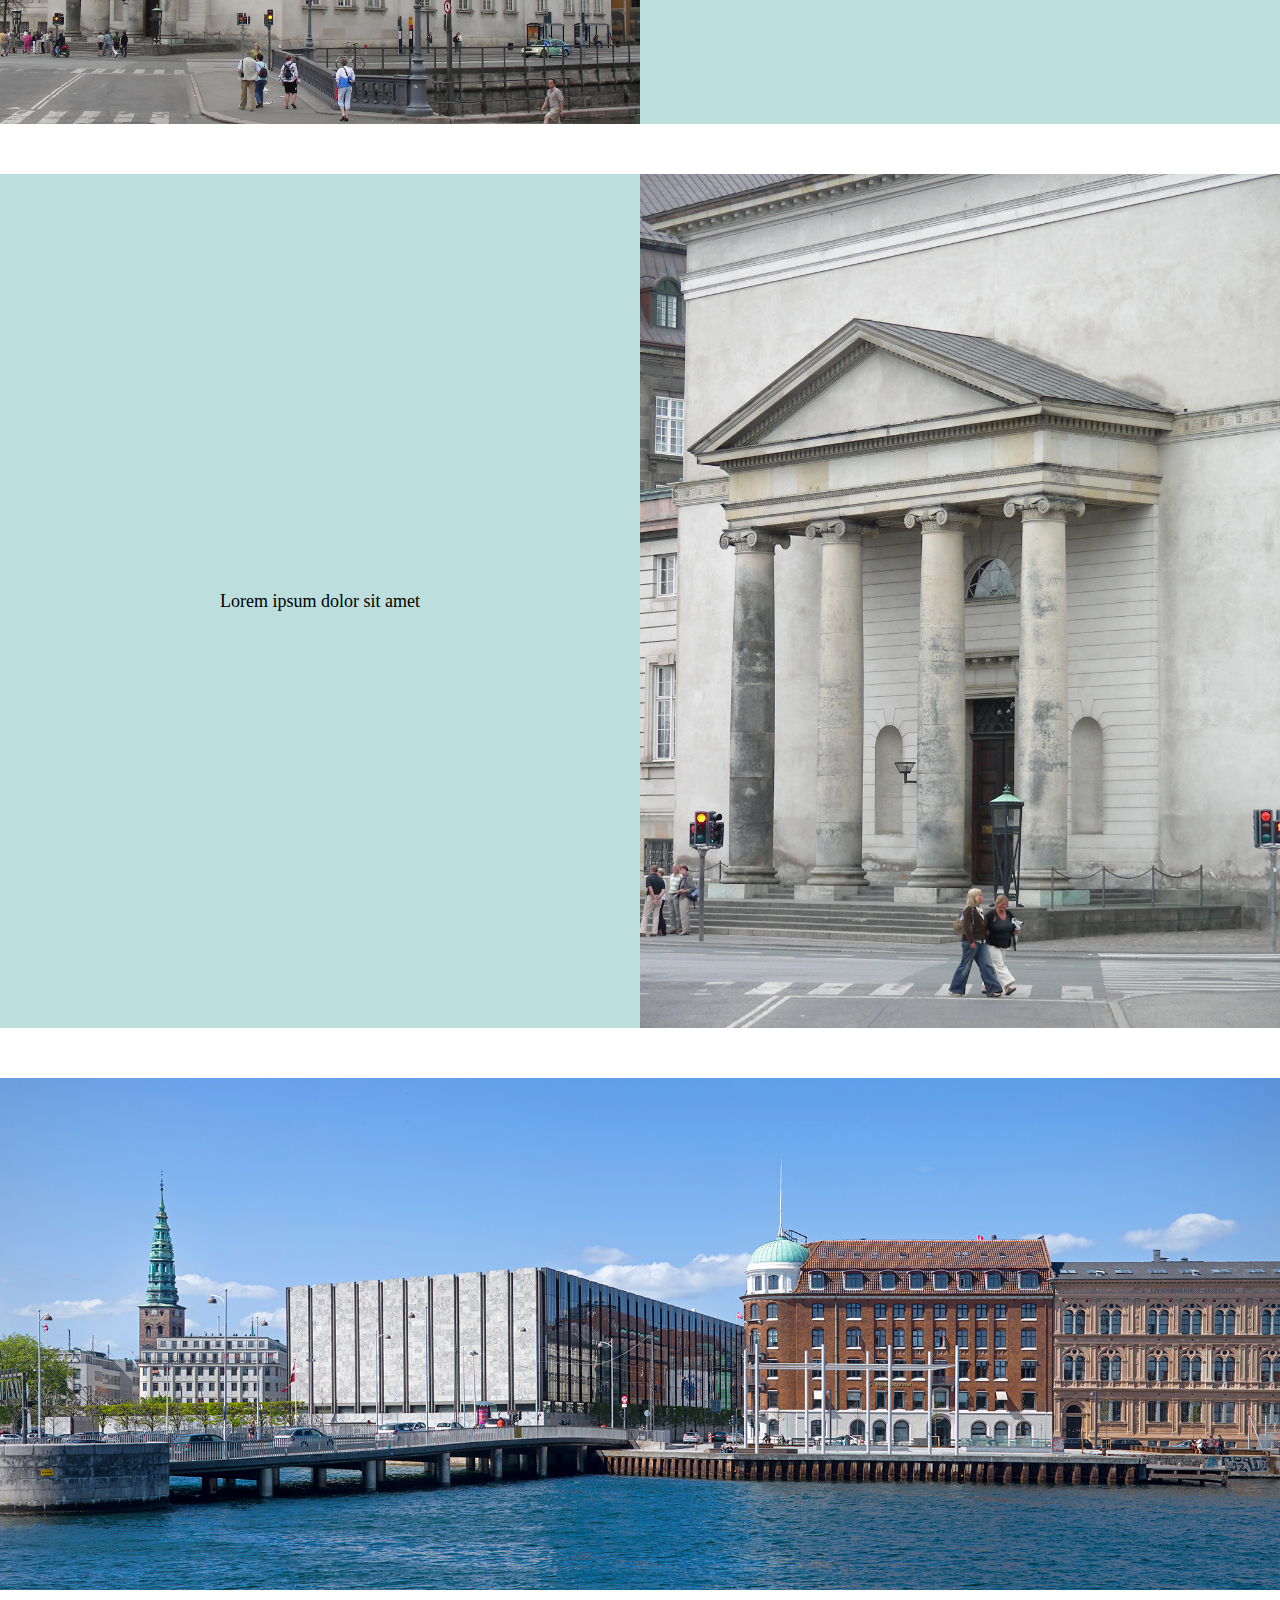
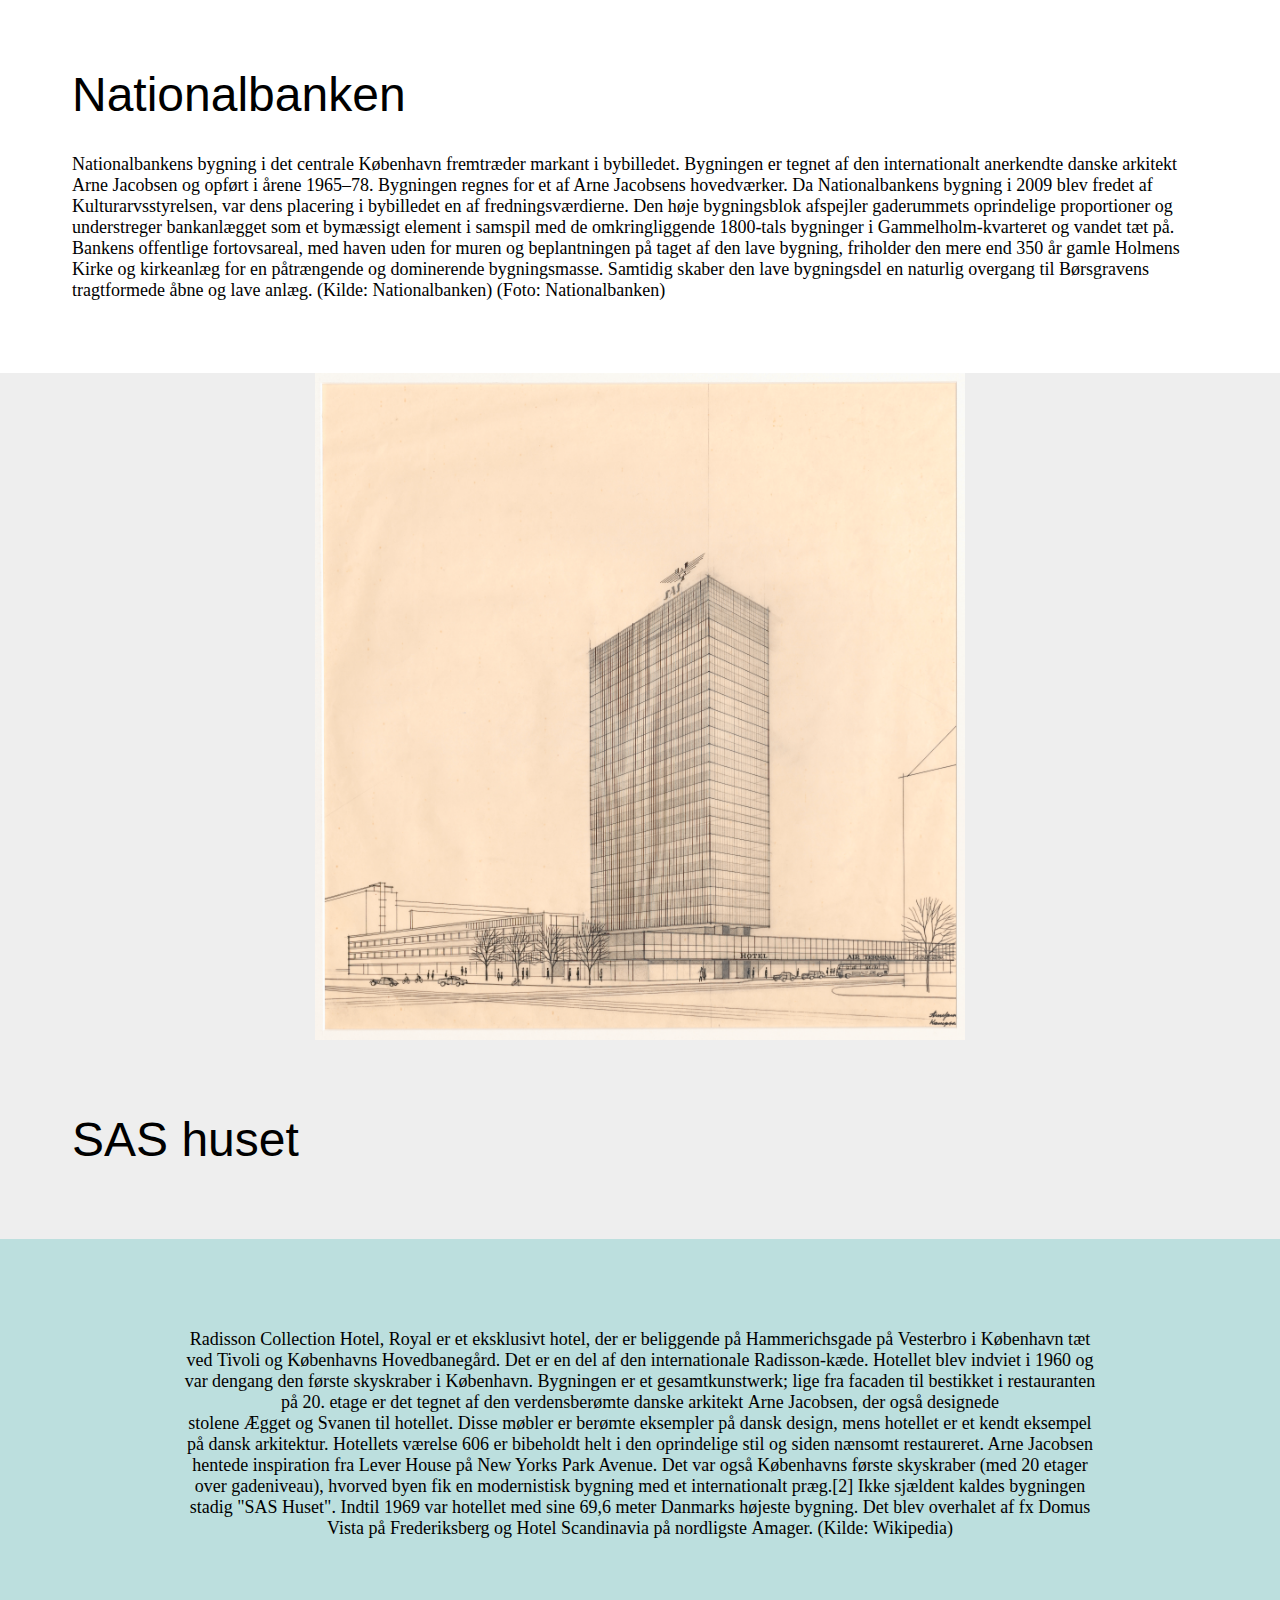
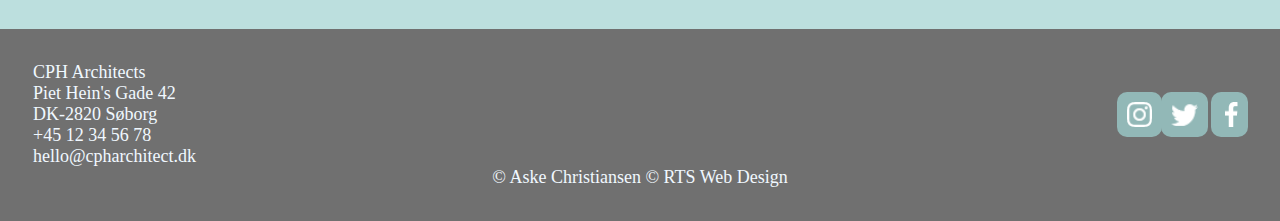
<file: jacobsen.html>
<!DOCTYPE html>
<meta name=viewport content="width=device-width,initial-scale=1">
<link rel=stylesheet href=asset/css/local.css>
<link rel=stylesheet href=asset/css/home-1.css>
<div class="menu">
    <div class="menufill">
        <a href="index.html">
            <h1>CPH Architects</h1>
        </a>
    </div>
    <div class="menufill1" role="filler"></div>
    <div class="menufill2" role="filler"></div>
    <div class="menufill3" role="filler"></div>
    <div class="burgermenu dropdown">
        <img src="asset/billeder/Symbol 1 – 1.svg" class=more>
        <div class=dropdown-content>
            <a href="index.html" class="menulink">index</a>
            <a href="hansen.html" class="menulink">hansen</a>
            <a href="meldahl.html" class="menulink">meldahl</a>
            <a href="jacobsen.html" class="menulink">jacobsen</a>
            <a href="nyrop.html" class="menulink">nyrop</a>
            <a href="gallery.html" class="menulink">gallery</a>
        </div>
    </div>
</div>

<div class="homeimagegrid">
    <img src="asset/billeder/jacobsen/livreddertaarn.jpg" class="nationalbanken">
</div>
<div class="marginizer">
    <div id="jacobsen">
        <h1>Bellevue Strandpark</h1>
    </div>

    <span>Bellevue Strandpark består af skrånende græsplæner med grupper af solitære skovtræer, som danner
        opholdsarealer for
        tusindvis af solbadende gæster hvert år. De tidligere omklædningskabiner samt øvrige bygninger og
        livreddertårne,
        som er tegnet af Arne Jacobsen, er nu fredet.  

        Bellevue var oprindeligt en lille ejendom, der blev opført i 1723 på Christianholms jorders nordøstligste
        hjørne. I
        1734 blev Bellevue overtaget af en traktør og dermed indledte Bellevue sin tilværelse som traktørsted, en epoke,
        der
        skulle vare to århundreder.

        I midten af 1930-erne, efter kystvejens flytning, blev hele området reguleret. Det blev landskabsarkitekt C.Th.
        Sørensen, der udformede parken, og arkitekt Arne Jacobsen, som tegnede strandbadet.

        Statsminister Stauning havde været ankermand i omdannelsen af Bellevuebugten og for at hædre ophavsmanden til de
        offentlige herlighedsværdier blev den nordvestligste del af Bellevue opkaldt "Staunings Plæne".

        (Kilde: Gentofte Kommune)</span>
</div>
<div class="middlegrid2">
    <img src="asset/billeder/hansen/Christiansborg_Slotskirke_Copenhagen.jpg" class="imagefill2">
    <div class="centering">
        <div>Lorem ipsum dolor sit amet</div>
    </div>
</div>
<div class="divspacer"></div>
<div class="middlegrid2">
    <div class="centering">
        <div>Lorem ipsum dolor sit amet</div>
    </div>
    <img src="asset/billeder/hansen/Christiansborg_Slotskirke_Copenhagen_entrance.jpg" class="imagefill2">
</div>
<div class="divspacer"></div>





<img src="asset/billeder/jacobsen/NB02.jpg" class="nationalbanken">
<div class="marginizer">
    <h1>Nationalbanken</h1>
    <span> Nationalbankens bygning i det centrale København fremtræder markant i bybilledet. Bygningen er tegnet af den
        internationalt anerkendte danske arkitekt Arne Jacobsen og opført i årene 1965–78. Bygningen regnes for et af
        Arne
        Jacobsens hovedværker.

        Da Nationalbankens bygning i 2009 blev fredet af Kulturarvsstyrelsen, var dens placering i bybilledet en af
        fredningsværdierne. Den høje bygningsblok afspejler gaderummets oprindelige proportioner og understreger
        bankanlægget som et bymæssigt element i samspil med de omkringliggende 1800-tals bygninger i
        Gammelholm-kvarteret og
        vandet tæt på. Bankens offentlige fortovsareal, med haven uden for muren og beplantningen på taget af den lave
        bygning, friholder den mere end 350 år gamle Holmens Kirke og kirkeanlæg for en påtrængende og dominerende
        bygningsmasse. Samtidig skaber den lave bygningsdel en naturlig overgang til Børsgravens tragtformede åbne og
        lave
        anlæg.

        (Kilde: Nationalbanken)
        (Foto: Nationalbanken)</span>
</div>




<div class="backcolor">
    <div class="homeimagegrid">
        <img src="asset/billeder/jacobsen/sas.jpg" class="homeimage">
    </div>
    <div class="marginizer">
        <h1>SAS huset</h1>
    </div>
    <div class="card">
        Radisson Collection Hotel, Royal er et eksklusivt hotel, der er beliggende på Hammerichsgade
        på Vesterbro i København tæt ved Tivoli og Københavns Hovedbanegård. Det er en del af den
        internationale Radisson-kæde.

        Hotellet blev indviet i 1960 og var dengang den første skyskraber i København. Bygningen er et gesamtkunstwerk;
        lige
        fra facaden til bestikket i restauranten på 20. etage er det tegnet af den verdensberømte danske arkitekt Arne
        Jacobsen, der også designede stolene Ægget og Svanen til hotellet. Disse møbler er berømte eksempler på dansk
        design, mens hotellet er et kendt eksempel på dansk arkitektur. Hotellets værelse 606 er bibeholdt helt i den
        oprindelige stil og siden nænsomt restaureret. Arne Jacobsen hentede inspiration fra Lever House på New
        Yorks Park
        Avenue. Det var også Københavns første skyskraber (med 20 etager over gadeniveau), hvorved byen fik en
        modernistisk
        bygning med et internationalt præg.[2]

        Ikke sjældent kaldes bygningen stadig "SAS Huset". Indtil 1969 var hotellet med sine 69,6 meter Danmarks højeste
        bygning. Det blev overhalet af fx Domus Vista på Frederiksberg og Hotel Scandinavia på nordligste Amager.

        (Kilde: Wikipedia)</div>
</div>





<div class="footer">
    <div class="placement">
        <div class="footersize">
            <div>CPH Architects</div>
            <div class="footersize">
                Piet Hein's Gade 42 <br>
                DK-2820 Søborg <br>
                +45 12 34 56 78 <br>
                hello@cpharchitect.dk
            </div>
        </div>
        <div class="social">
            <div class="iconsize"><a href="#"><img src="asset/billeder/Symbol 11 – 13.png" class="socialimage"></a>
            </div>
            <div class="iconsize"><a href="#"><img src="asset/billeder/Symbol 10 – 13.png" class="socialimage"></a>
            </div>
            <div class="iconsize"><a href="#"><img src="asset/billeder/Symbol 9 – 13.png" class="socialimage"></a></div>
        </div>
    </div>
    <div class="footertext">© Aske Christiansen © RTS Web Design</div>
</div>
</file>
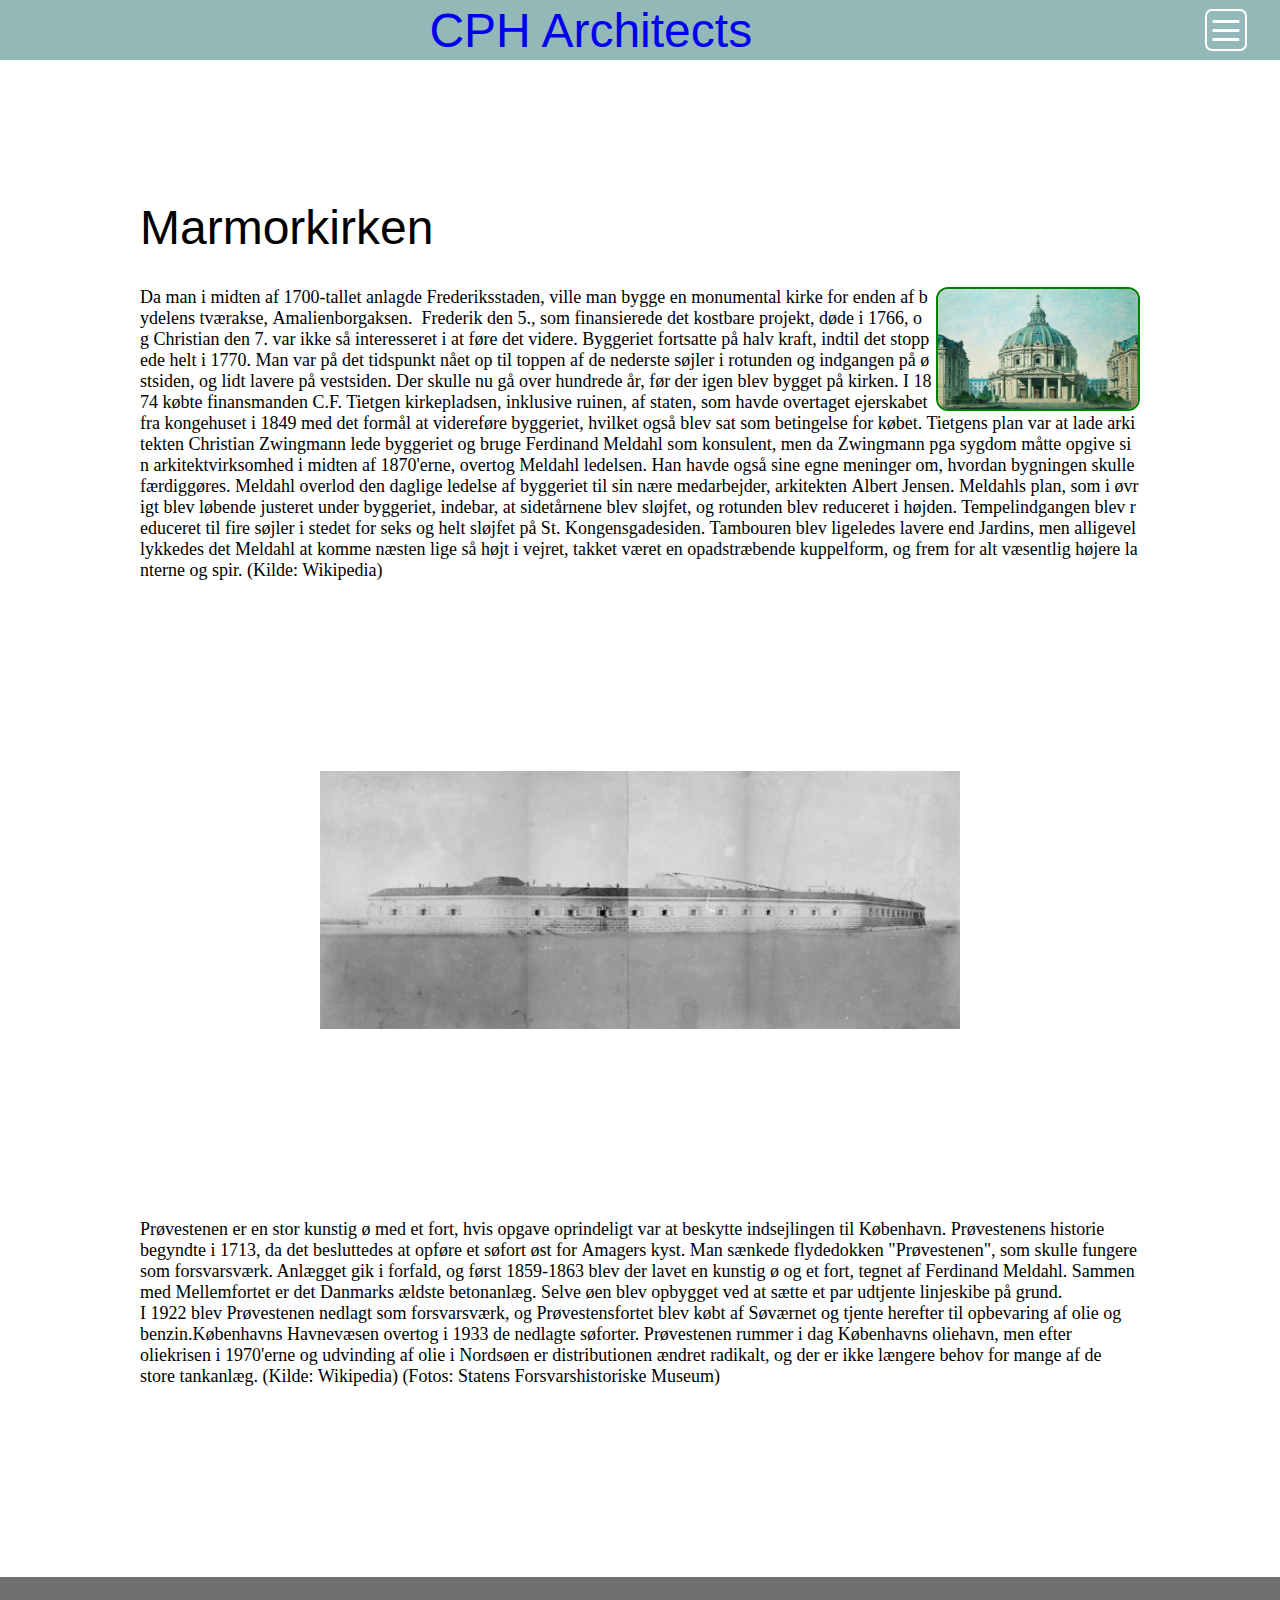
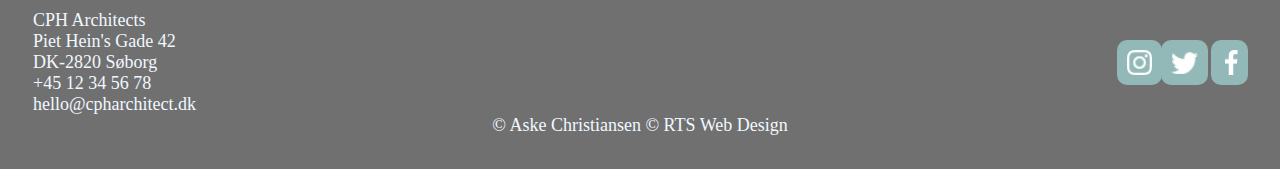
<file: meldahl.html>
<!DOCTYPE html>
<meta name=viewport content="width=device-width,initial-scale=1">
<link rel=stylesheet href=asset/css/local.css>
<link rel=stylesheet href=asset/css/article.css>
<div class="menu">
    <div class="menufill">
        <a href="index.html">
            <h1>CPH Architects</h1>
        </a>
    </div>
    <div class="menufill1" role="filler"></div>
    <div class="menufill2" role="filler"></div>
    <div class="menufill3" role="filler"></div>
    <div class="burgermenu dropdown">
        <img src="asset/billeder/Symbol 1 – 1.svg" class=more>
        <div class=dropdown-content>
            <a href="index.html" class="menulink">index</a>
            <a href="hansen.html" class="menulink">hansen</a>
            <a href="meldahl.html" class="menulink">meldahl</a>
            <a href="jacobsen.html" class="menulink">jacobsen</a>
            <a href="nyrop.html" class="menulink">nyrop</a>
            <a href="gallery.html" class="menulink">gallery</a>
        </div>
    </div>
</div>
<div class="articlemargin">
    <div id="meldahl">
        <h1>Marmorkirken</h1>
    </div>
    <span style="word-break: break-all;">
        <img class="textimage" src="asset/billeder/mehldahl/illu-10a.jpg">
        Da man i midten af 1700-tallet anlagde Frederiksstaden, ville man bygge en monumental kirke for enden af
        bydelens
        tværakse, Amalienborgaksen. 

        Frederik den 5., som finansierede det kostbare projekt, døde i 1766, og Christian den 7. var ikke så
        interesseret i
        at føre det videre. Byggeriet fortsatte på halv kraft, indtil det stoppede helt i 1770. Man var på det tidspunkt
        nået op til toppen af de nederste søjler i rotunden og indgangen på østsiden, og lidt lavere på vestsiden.

        Der skulle nu gå over hundrede år, før der igen blev bygget på kirken. I 1874 købte finansmanden C.F.
        Tietgen kirkepladsen, inklusive ruinen, af staten, som havde overtaget ejerskabet fra kongehuset i 1849 med det
        formål at videreføre byggeriet, hvilket også blev sat som betingelse for købet.

        Tietgens plan var at lade arkitekten Christian Zwingmann lede byggeriet og bruge Ferdinand Meldahl som
        konsulent,
        men da Zwingmann pga sygdom måtte opgive sin arkitektvirksomhed i midten af 1870'erne, overtog Meldahl ledelsen.
        Han
        havde også sine egne meninger om, hvordan bygningen skulle færdiggøres. Meldahl overlod den daglige ledelse af
        byggeriet til sin nære medarbejder, arkitekten Albert Jensen.

        Meldahls plan, som i øvrigt blev løbende justeret under byggeriet, indebar, at sidetårnene blev sløjfet, og
        rotunden
        blev reduceret i højden. Tempelindgangen blev reduceret til fire søjler i stedet for seks og helt sløjfet på St.
        Kongensgadesiden. Tambouren blev ligeledes lavere end Jardins, men alligevel lykkedes det Meldahl at komme
        næsten
        lige så højt i vejret, takket været en opadstræbende kuppelform, og frem for alt væsentlig højere lanterne og
        spir.

        (Kilde: Wikipedia)
    </span>
</div>

<div class="divspacer"></div>

<div class="meldahlgrid">
    <div></div>
    <div><img src="asset/billeder/mehldahl/Provestenen.jpg" class="provestenen"></div>
    <div></div>
</div>

<div class="divspacer"></div>
<div class=articlemargin>
    <span> Prøvestenen er en stor kunstig ø med et fort, hvis opgave oprindeligt var at beskytte indsejlingen
        til København.
        Prøvestenens historie begyndte i 1713, da det besluttedes at opføre et søfort øst for Amagers kyst. Man sænkede
        flydedokken "Prøvestenen", som skulle fungere som forsvarsværk. Anlægget gik i forfald, og først 1859-1863 blev
        der
        lavet en kunstig ø og et fort, tegnet af Ferdinand Meldahl. Sammen med Mellemfortet er det Danmarks
        ældste betonanlæg.

        Selve øen blev opbygget ved at sætte et par udtjente linjeskibe på grund.
        I 1922 blev Prøvestenen nedlagt som forsvarsværk, og Prøvestensfortet blev købt af Søværnet og tjente herefter
        til
        opbevaring af olie og benzin.Københavns Havnevæsen overtog i 1933 de nedlagte søforter.

        Prøvestenen rummer i dag Københavns oliehavn, men efter oliekrisen i 1970'erne og udvinding af olie
        i Nordsøen er
        distributionen ændret radikalt, og der er ikke længere behov for mange af de store tankanlæg.

        (Kilde: Wikipedia)
        (Fotos: Statens Forsvarshistoriske Museum)</span>
</div>
<div class="divspacer"></div>
<div class="footer">
    <div class="placement">
        <div class="footersize">
            <div>CPH Architects</div>
            <div class="footersize">
                Piet Hein's Gade 42 <br>
                DK-2820 Søborg <br>
                +45 12 34 56 78 <br>
                hello@cpharchitect.dk
            </div>
        </div>
        <div class="social">
            <div class="iconsize"><a href="#"><img src="asset/billeder/Symbol 11 – 13.png" class="socialimage"></a>
            </div>
            <div class="iconsize"><a href="#"><img src="asset/billeder/Symbol 10 – 13.png" class="socialimage"></a>
            </div>
            <div class="iconsize"><a href="#"><img src="asset/billeder/Symbol 9 – 13.png" class="socialimage"></a></div>
        </div>
    </div>
    <div class="footertext">© Aske Christiansen © RTS Web Design</div>
</div>
</file>
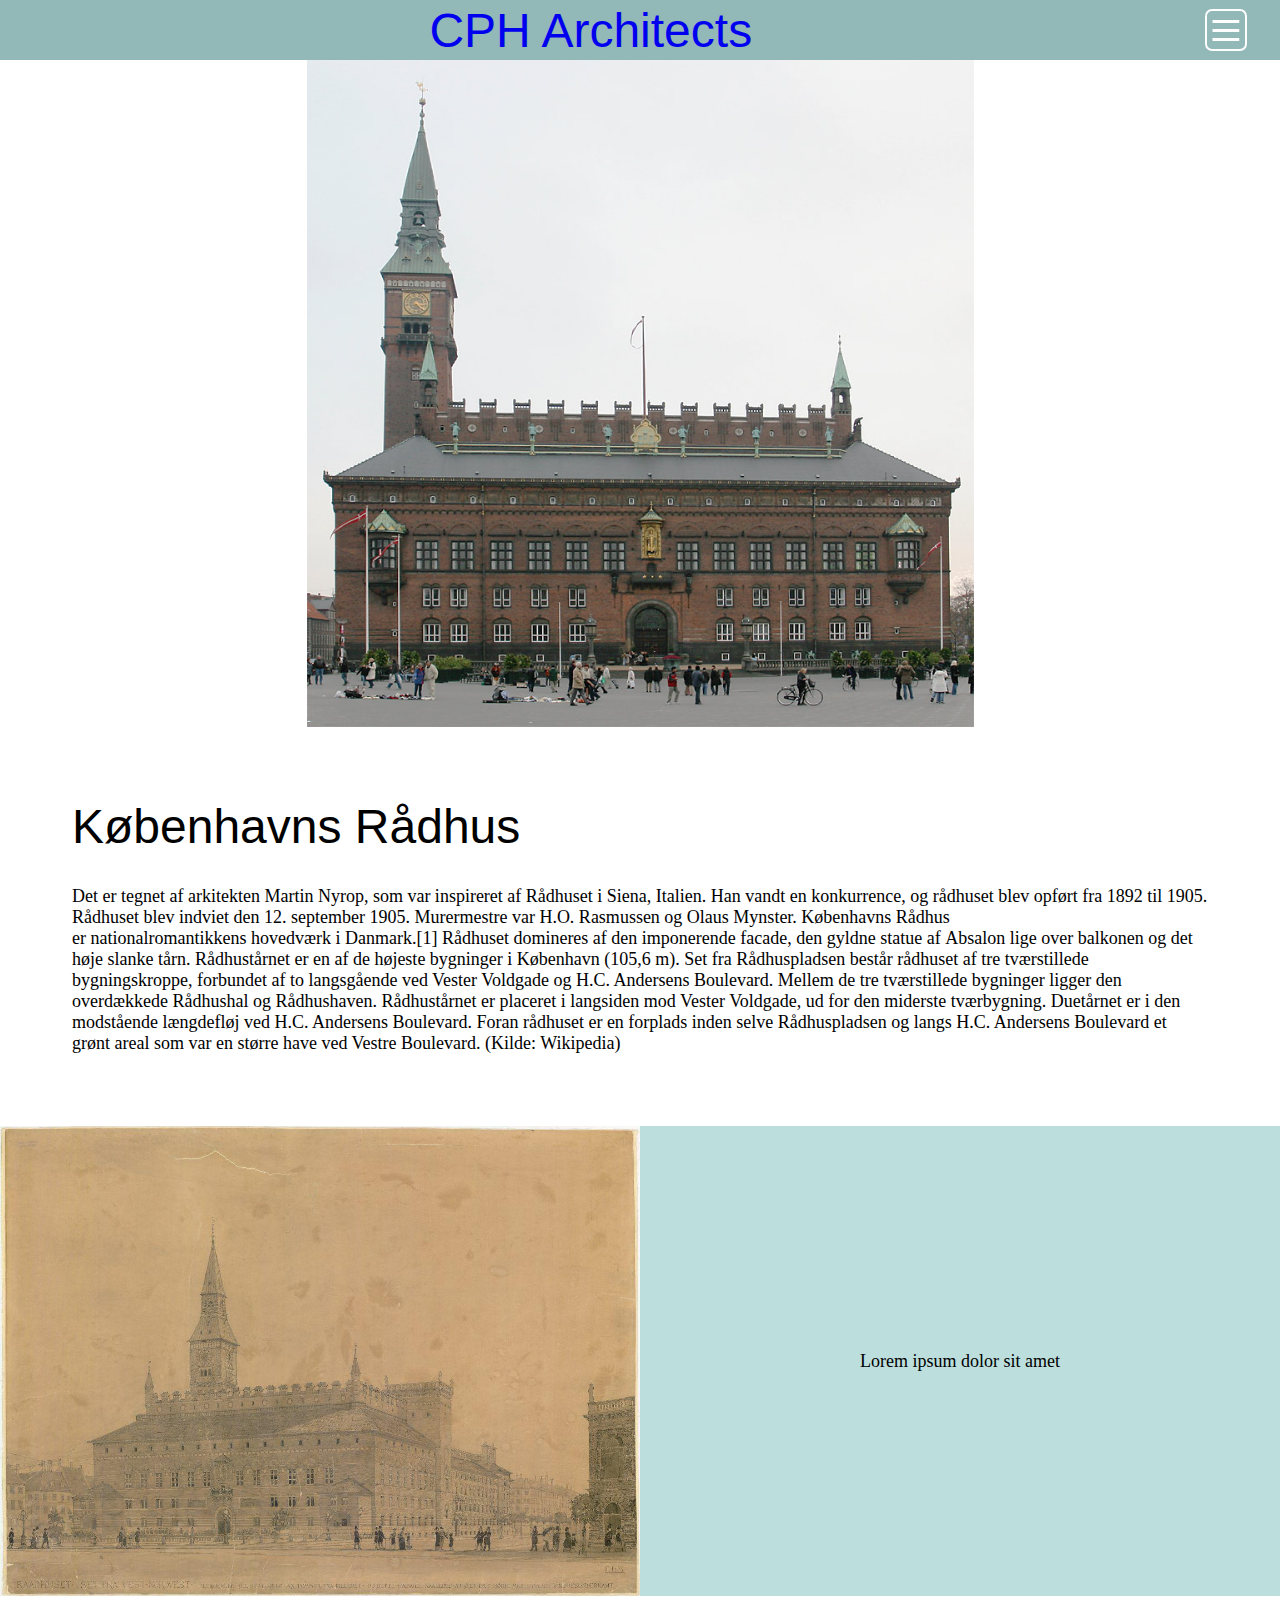
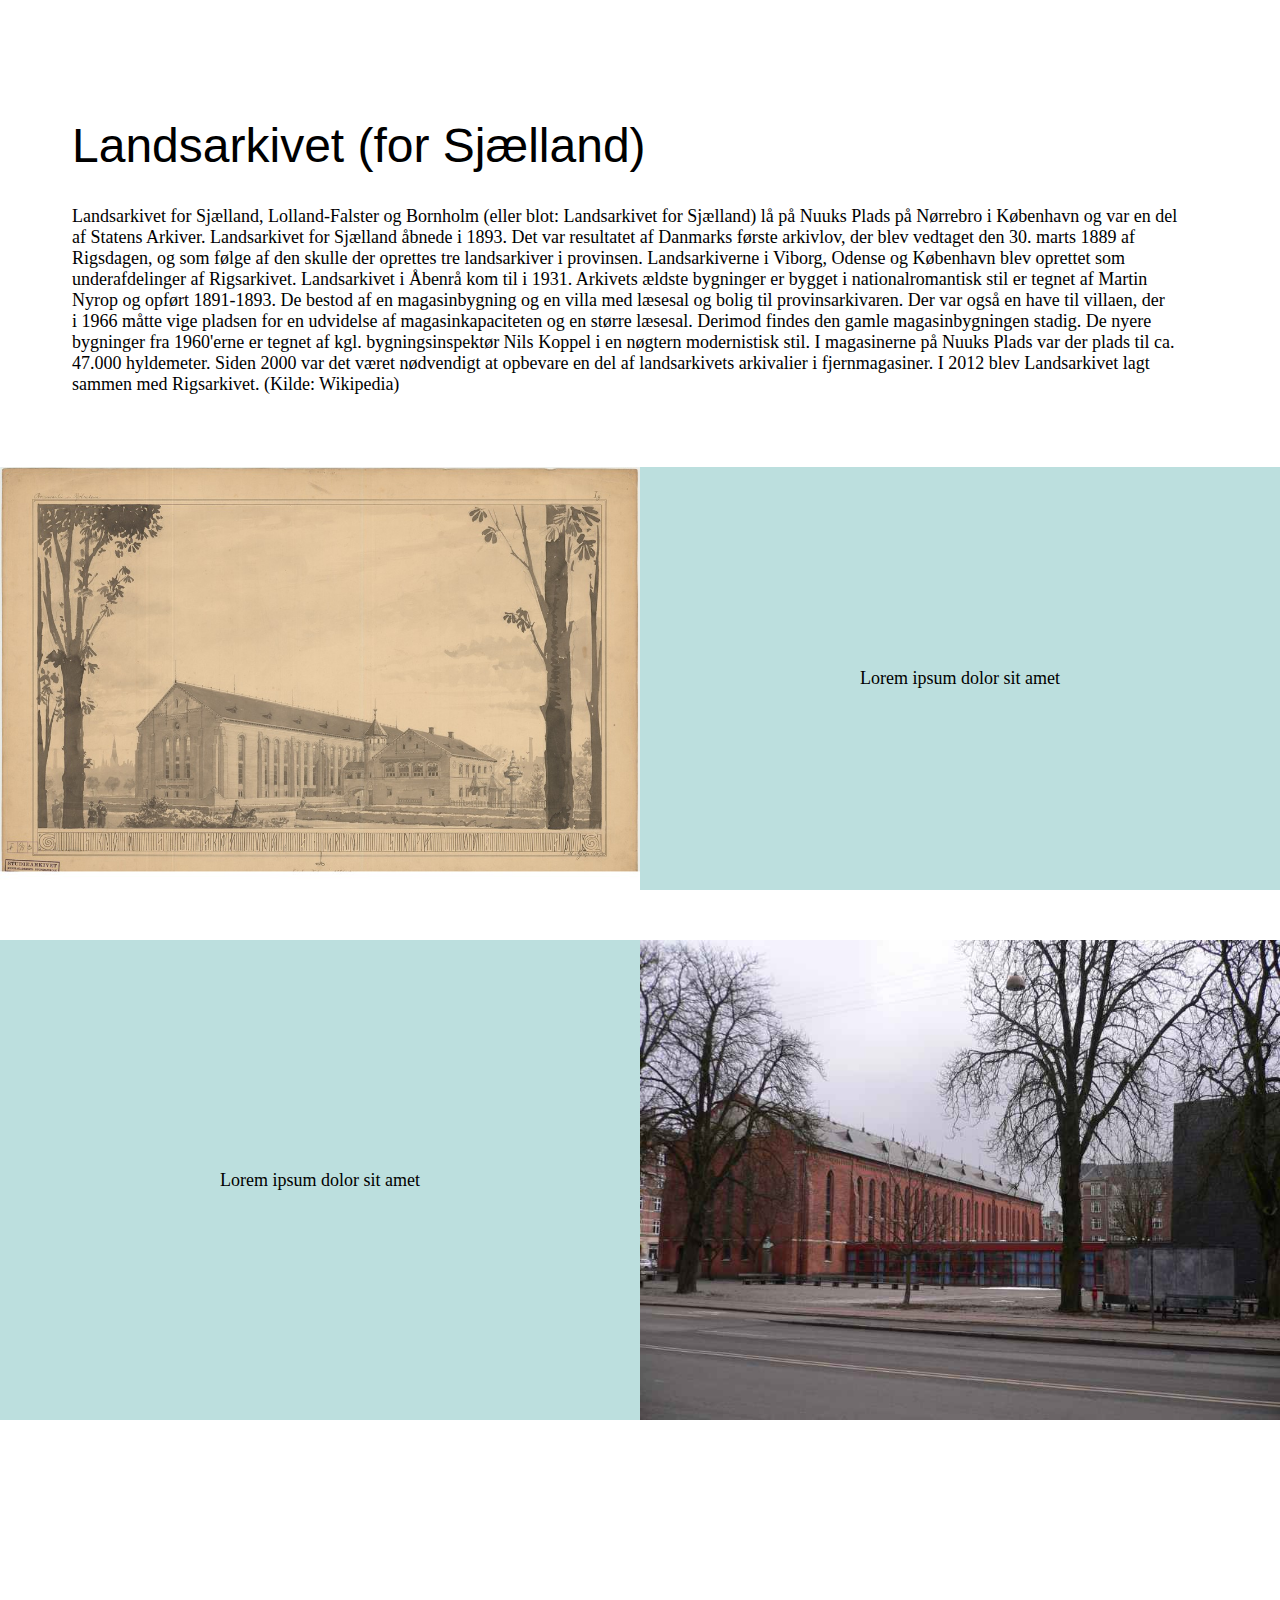
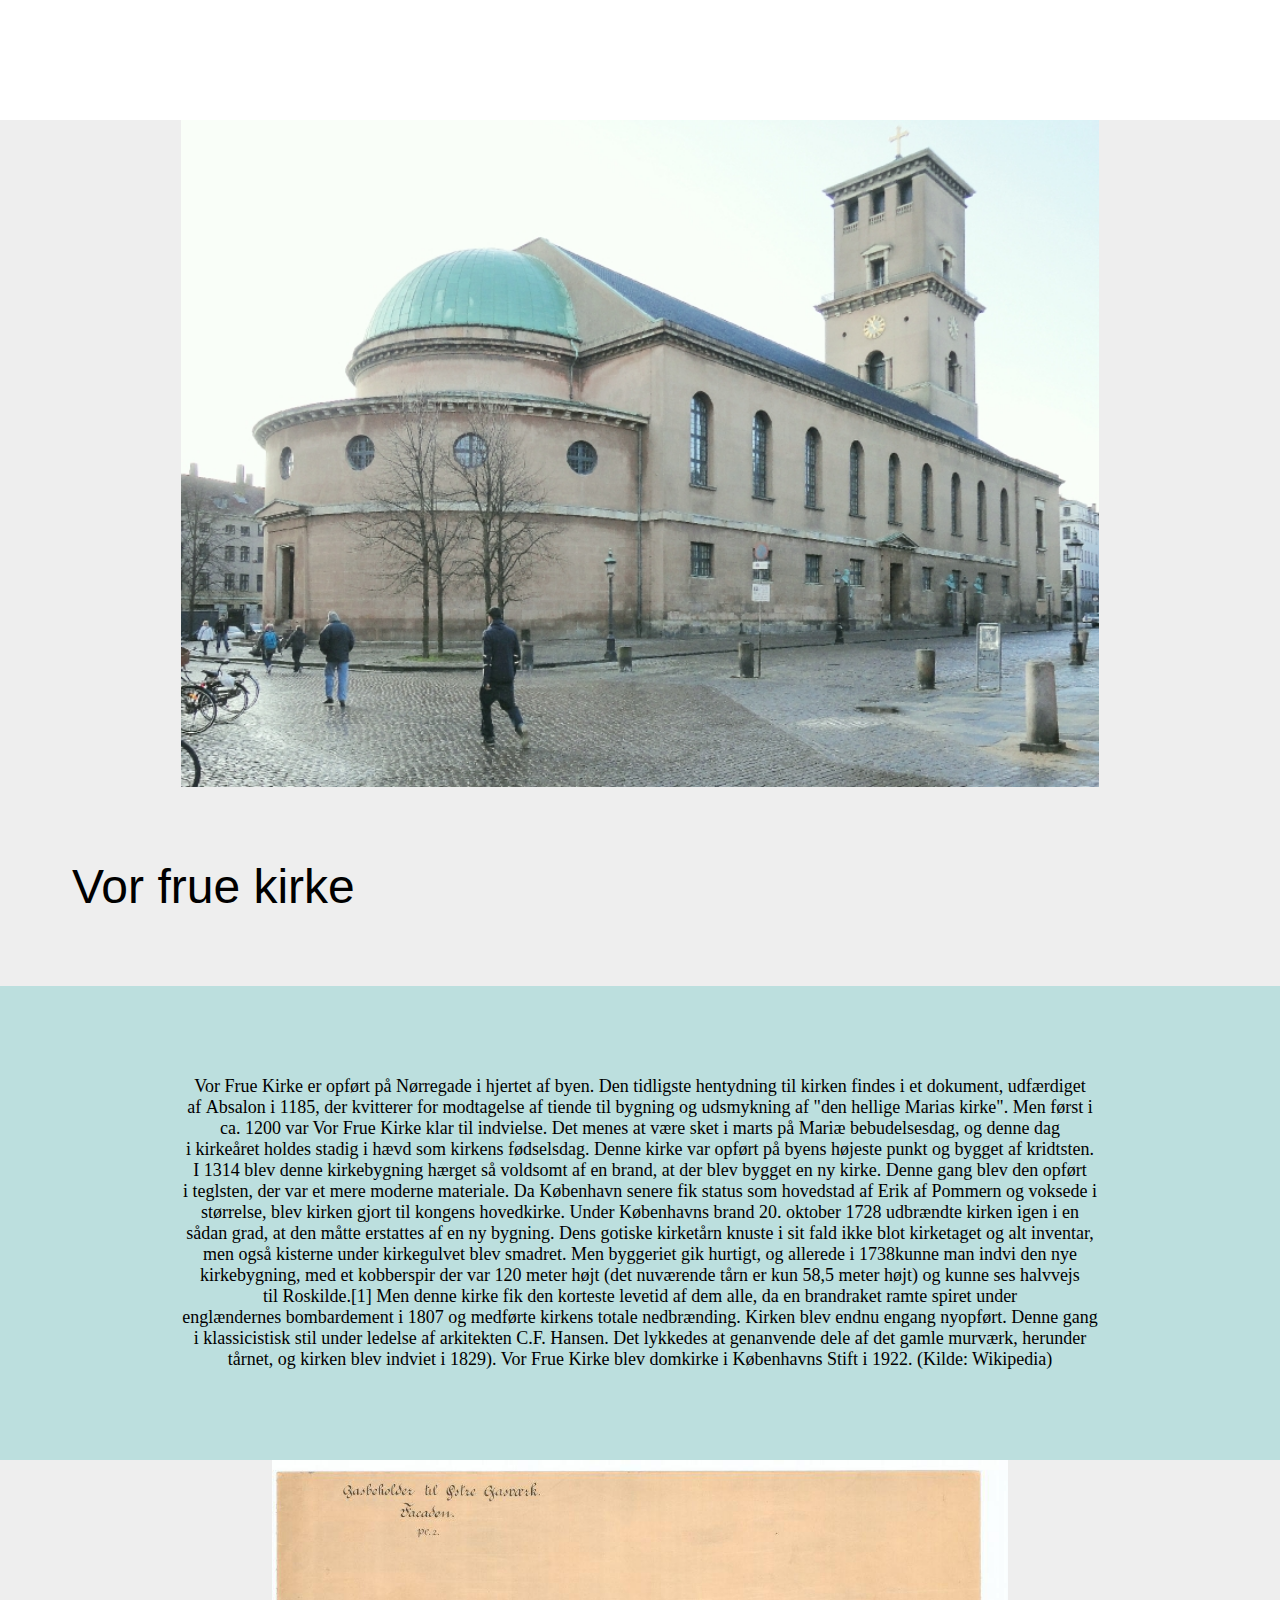
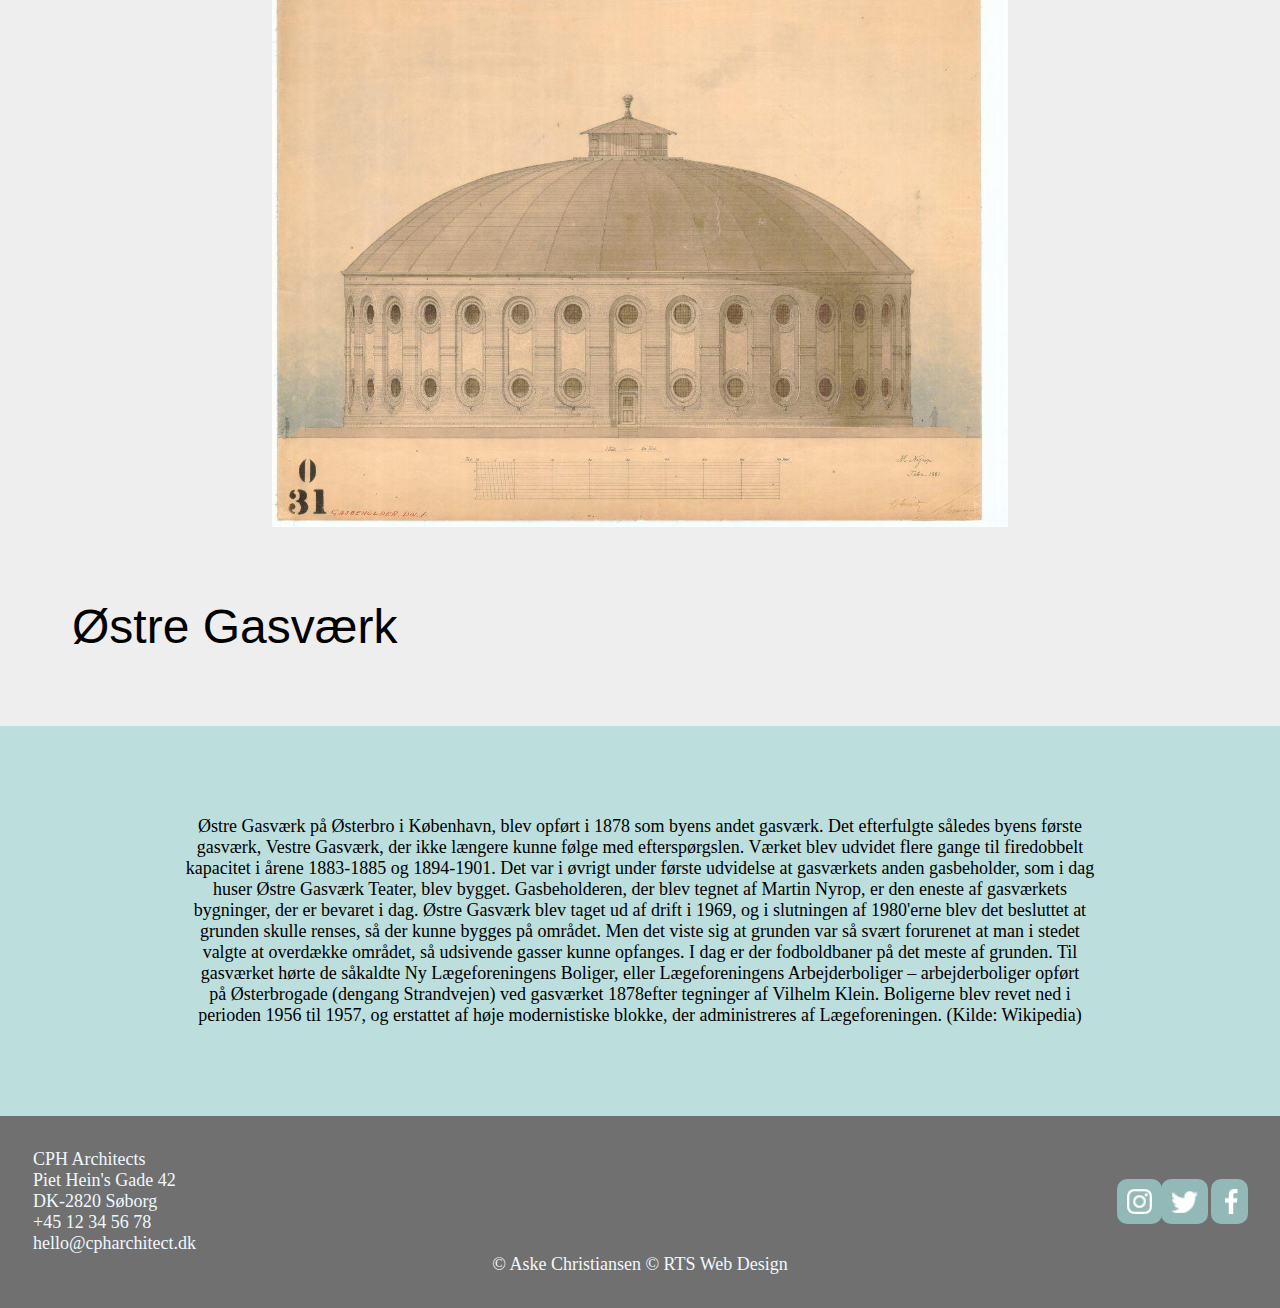
<file: nyrop.html>
<!DOCTYPE html>
<meta name=viewport content="width=device-width,initial-scale=1">
<link rel=stylesheet href=asset/css/local.css>
<link rel=stylesheet href=asset/css/home-1.css>
<div class="menu">
    <div class="menufill">
        <a href="index.html">
            <h1>CPH Architects</h1>
        </a>
    </div>
    <div class="menufill1" role="filler"></div>
    <div class="menufill2" role="filler"></div>
    <div class="menufill3" role="filler"></div>
    <div class="burgermenu dropdown">
        <img src="asset/billeder/Symbol 1 – 1.svg" class=more>
        <div class=dropdown-content>
            <a href="index.html" class="menulink">index</a>
            <a href="hansen.html" class="menulink">hansen</a>
            <a href="meldahl.html" class="menulink">meldahl</a>
            <a href="jacobsen.html" class="menulink">jacobsen</a>
            <a href="nyrop.html" class="menulink">nyrop</a>
            <a href="gallery.html" class="menulink">gallery</a>
        </div>
    </div>
</div>

<div class="homeimagegrid">
    <img src="asset/billeder/nyrop/CopenhagenCityHallFront.jpg" class="homeimage">
</div>
<div class="marginizer">
    <div id="nyrop">
        <h1>Københavns Rådhus</h1>
    </div>
    <span>Det er tegnet af arkitekten Martin Nyrop, som var inspireret af Rådhuset i Siena, Italien. Han vandt en
        konkurrence,
        og rådhuset blev opført fra 1892 til 1905. Rådhuset blev indviet den 12. september 1905. Murermestre var H.O.
        Rasmussen og Olaus Mynster. Københavns Rådhus er nationalromantikkens hovedværk i Danmark.[1]

        Rådhuset domineres af den imponerende facade, den gyldne statue af Absalon lige over balkonen og det høje slanke
        tårn. Rådhustårnet er en af de højeste bygninger i København (105,6 m).

        Set fra Rådhuspladsen består rådhuset af tre tværstillede bygningskroppe, forbundet af to langsgående ved Vester
        Voldgade og H.C. Andersens Boulevard. Mellem de tre tværstillede bygninger ligger den overdækkede Rådhushal og
        Rådhushaven.

        Rådhustårnet er placeret i langsiden mod Vester Voldgade, ud for den miderste tværbygning. Duetårnet er i den
        modstående længdefløj ved H.C. Andersens Boulevard. Foran rådhuset er en forplads inden selve Rådhuspladsen og
        langs
        H.C. Andersens Boulevard et grønt areal som var en større have ved Vestre Boulevard.

        (Kilde: Wikipedia)</span>
</div>
<div class="middlegrid2">
    <img src="asset/billeder/nyrop/ra╠èdhus.jpg" class="imagefill2">
    <div class="centering">
        <div>Lorem ipsum dolor sit amet</div>
    </div>
</div>
<div class="divspacer"></div>






<div class="marginizer">
    <h1>Landsarkivet (for Sjælland)</h1>
    <span>Landsarkivet for Sjælland, Lolland-Falster og Bornholm (eller blot: Landsarkivet for Sjælland) lå på Nuuks
        Plads på
        Nørrebro i København og var en del af Statens Arkiver.

        Landsarkivet for Sjælland åbnede i 1893. Det var resultatet af Danmarks første arkivlov, der blev vedtaget den
        30.
        marts 1889 af Rigsdagen, og som følge af den skulle der oprettes tre landsarkiver i provinsen. Landsarkiverne i
        Viborg, Odense og København blev oprettet som underafdelinger af Rigsarkivet. Landsarkivet i Åbenrå kom til i
        1931.

        Arkivets ældste bygninger er bygget i nationalromantisk stil er tegnet af Martin Nyrop og opført 1891-1893. De
        bestod af en magasinbygning og en villa med læsesal og bolig til provinsarkivaren. Der var også en have til
        villaen,
        der i 1966 måtte vige pladsen for en udvidelse af magasinkapaciteten og en større læsesal. Derimod findes den
        gamle
        magasinbygningen stadig. De nyere bygninger fra 1960'erne er tegnet af kgl. bygningsinspektør Nils Koppel i en
        nøgtern modernistisk stil.

        I magasinerne på Nuuks Plads var der plads til ca. 47.000 hyldemeter. Siden 2000 var det været nødvendigt at
        opbevare en del af landsarkivets arkivalier i fjernmagasiner. I 2012 blev Landsarkivet lagt sammen
        med Rigsarkivet.

        (Kilde: Wikipedia)</span>
</div>


<div class="middlegrid2">
    <img src="asset/billeder/nyrop/LAS_Jagtvej.jpg" class="imagefill2">
    <div class="centering">
        <div>Lorem ipsum dolor sit amet</div>
    </div>
</div>
<div class="divspacer"></div>
<div class="middlegrid2">
    <div class="centering">
        <div>Lorem ipsum dolor sit amet</div>
    </div>
    <img src="asset/billeder/nyrop/LAS_Jagtvej_nu.jpg" class="imagefill2">
</div>

<div class="divspacer"></div>
<div class="divspacer"></div>
<div class="divspacer"></div>
<div class="divspacer"></div>
<div class="divspacer"></div>
<div class="divspacer"></div>



<div class="backcolor">
    <div class="homeimagegrid">
        <img src="asset/billeder/hansen/Domkirken3-TNH.jpg" class="homeimage">
    </div>
    <div class="marginizer">
        <h1>Vor frue kirke</h1>
    </div>
    <div class="card">
        Vor Frue Kirke er opført på Nørregade i hjertet af byen. Den tidligste hentydning til kirken findes i et
        dokument,
        udfærdiget af Absalon i 1185, der kvitterer for modtagelse af tiende til bygning og udsmykning af "den hellige
        Marias kirke". Men først i ca. 1200 var Vor Frue Kirke klar til indvielse. Det menes at være sket
        i marts på Mariæ
        bebudelsesdag, og denne dag i kirkeåret holdes stadig i hævd som kirkens fødselsdag. Denne kirke var opført på
        byens
        højeste punkt og bygget af kridtsten.

        I 1314 blev denne kirkebygning hærget så voldsomt af en brand, at der blev bygget en ny kirke. Denne gang blev
        den
        opført i teglsten, der var et mere moderne materiale. Da København senere fik status som hovedstad af Erik af
        Pommern og voksede i størrelse, blev kirken gjort til kongens hovedkirke.

        Under Københavns brand 20. oktober 1728 udbrændte kirken igen i en sådan grad, at den måtte erstattes af en ny
        bygning. Dens gotiske kirketårn knuste i sit fald ikke blot kirketaget og alt inventar, men også kisterne under
        kirkegulvet blev smadret. Men byggeriet gik hurtigt, og allerede i 1738kunne man indvi den nye kirkebygning, med
        et kobberspir der var 120 meter højt (det nuværende tårn er kun 58,5 meter højt) og kunne ses halvvejs
        til Roskilde.[1] Men denne kirke fik den korteste levetid af dem alle, da en brandraket ramte spiret under
        englændernes bombardement i 1807 og medførte kirkens totale nedbrænding.

        Kirken blev endnu engang nyopført. Denne gang i klassicistisk stil under ledelse af arkitekten C.F. Hansen. Det
        lykkedes at genanvende dele af det gamle murværk, herunder tårnet, og kirken blev indviet i 1829).
        Vor Frue Kirke blev domkirke i Københavns Stift i 1922.

        (Kilde: Wikipedia)</div>
</div>



<div class="backcolor">
    <div class="homeimagegrid">
        <img src="asset/billeder/nyrop/gasvaerk.jpg" class="homeimage">
    </div>
    <div class="marginizer">
        <h1>Østre Gasværk</h1>
    </div>
    <div class="card">
        Østre Gasværk på Østerbro i København, blev opført i 1878 som byens andet gasværk. Det efterfulgte således byens
        første gasværk, Vestre Gasværk, der ikke længere kunne følge med efterspørgslen.

        Værket blev udvidet flere gange til firedobbelt kapacitet i årene 1883-1885 og 1894-1901. Det var i øvrigt under
        første udvidelse at gasværkets anden gasbeholder, som i dag huser Østre Gasværk Teater, blev bygget.
        Gasbeholderen,
        der blev tegnet af Martin Nyrop, er den eneste af gasværkets bygninger, der er bevaret i dag.

        Østre Gasværk blev taget ud af drift i 1969, og i slutningen af 1980'erne blev det besluttet at grunden skulle
        renses, så der kunne bygges på området. Men det viste sig at grunden var så svært forurenet at man i stedet
        valgte
        at overdække området, så udsivende gasser kunne opfanges. I dag er der fodboldbaner på det meste af grunden.

        Til gasværket hørte de såkaldte Ny Lægeforeningens Boliger, eller Lægeforeningens Arbejderboliger –
        arbejderboliger
        opført på Østerbrogade (dengang Strandvejen) ved gasværket 1878efter tegninger af Vilhelm Klein. Boligerne blev
        revet ned i perioden 1956 til 1957, og erstattet af høje modernistiske blokke, der administreres
        af Lægeforeningen.

        (Kilde: Wikipedia)</div>
</div>




<div class="footer">
    <div class="placement">
        <div class="footersize">
            <div>CPH Architects</div>
            <div class="footersize">
                Piet Hein's Gade 42 <br>
                DK-2820 Søborg <br>
                +45 12 34 56 78 <br>
                hello@cpharchitect.dk
            </div>
        </div>
        <div class="social">
            <div class="iconsize"><a href="#"><img src="asset/billeder/Symbol 11 – 13.png" class="socialimage"></a>
            </div>
            <div class="iconsize"><a href="#"><img src="asset/billeder/Symbol 10 – 13.png" class="socialimage"></a>
            </div>
            <div class="iconsize"><a href="#"><img src="asset/billeder/Symbol 9 – 13.png" class="socialimage"></a></div>
        </div>
    </div>
    <div class="footertext">© Aske Christiansen © RTS Web Design</div>
</div>
</file>
